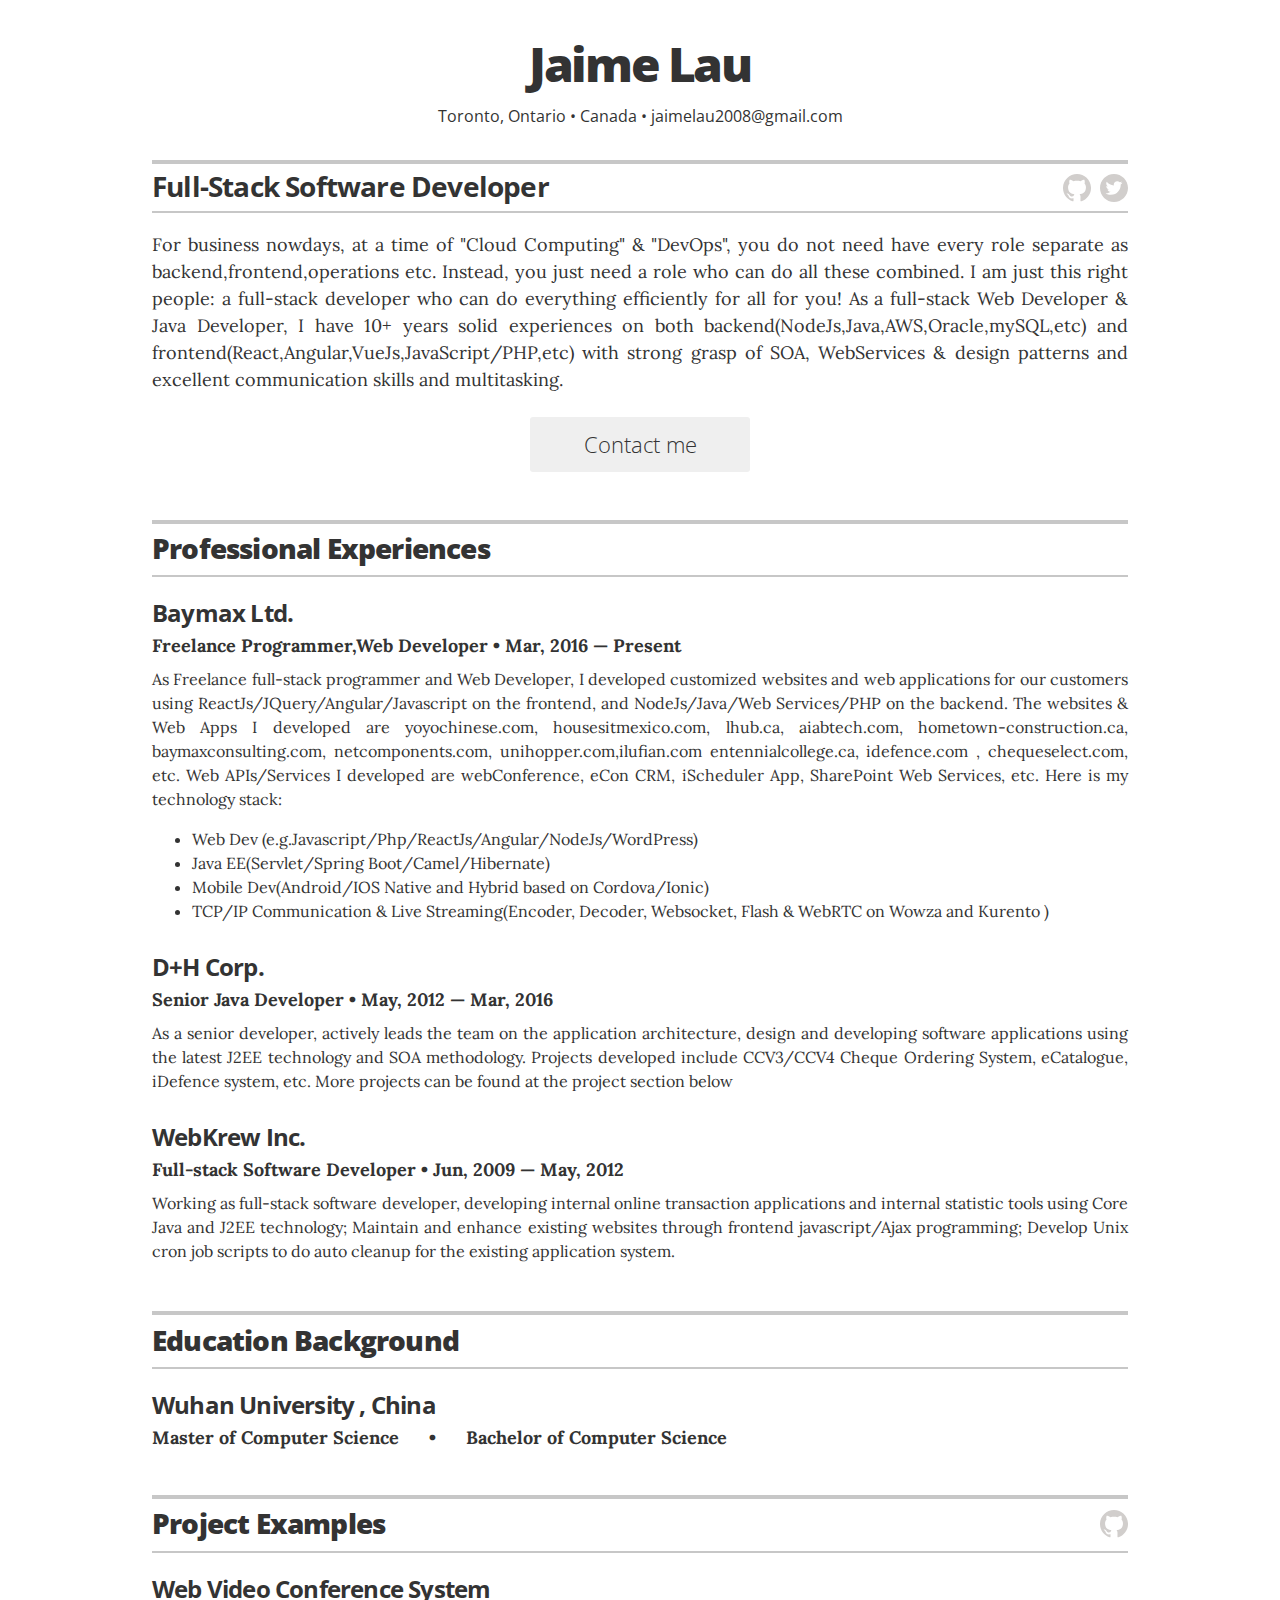
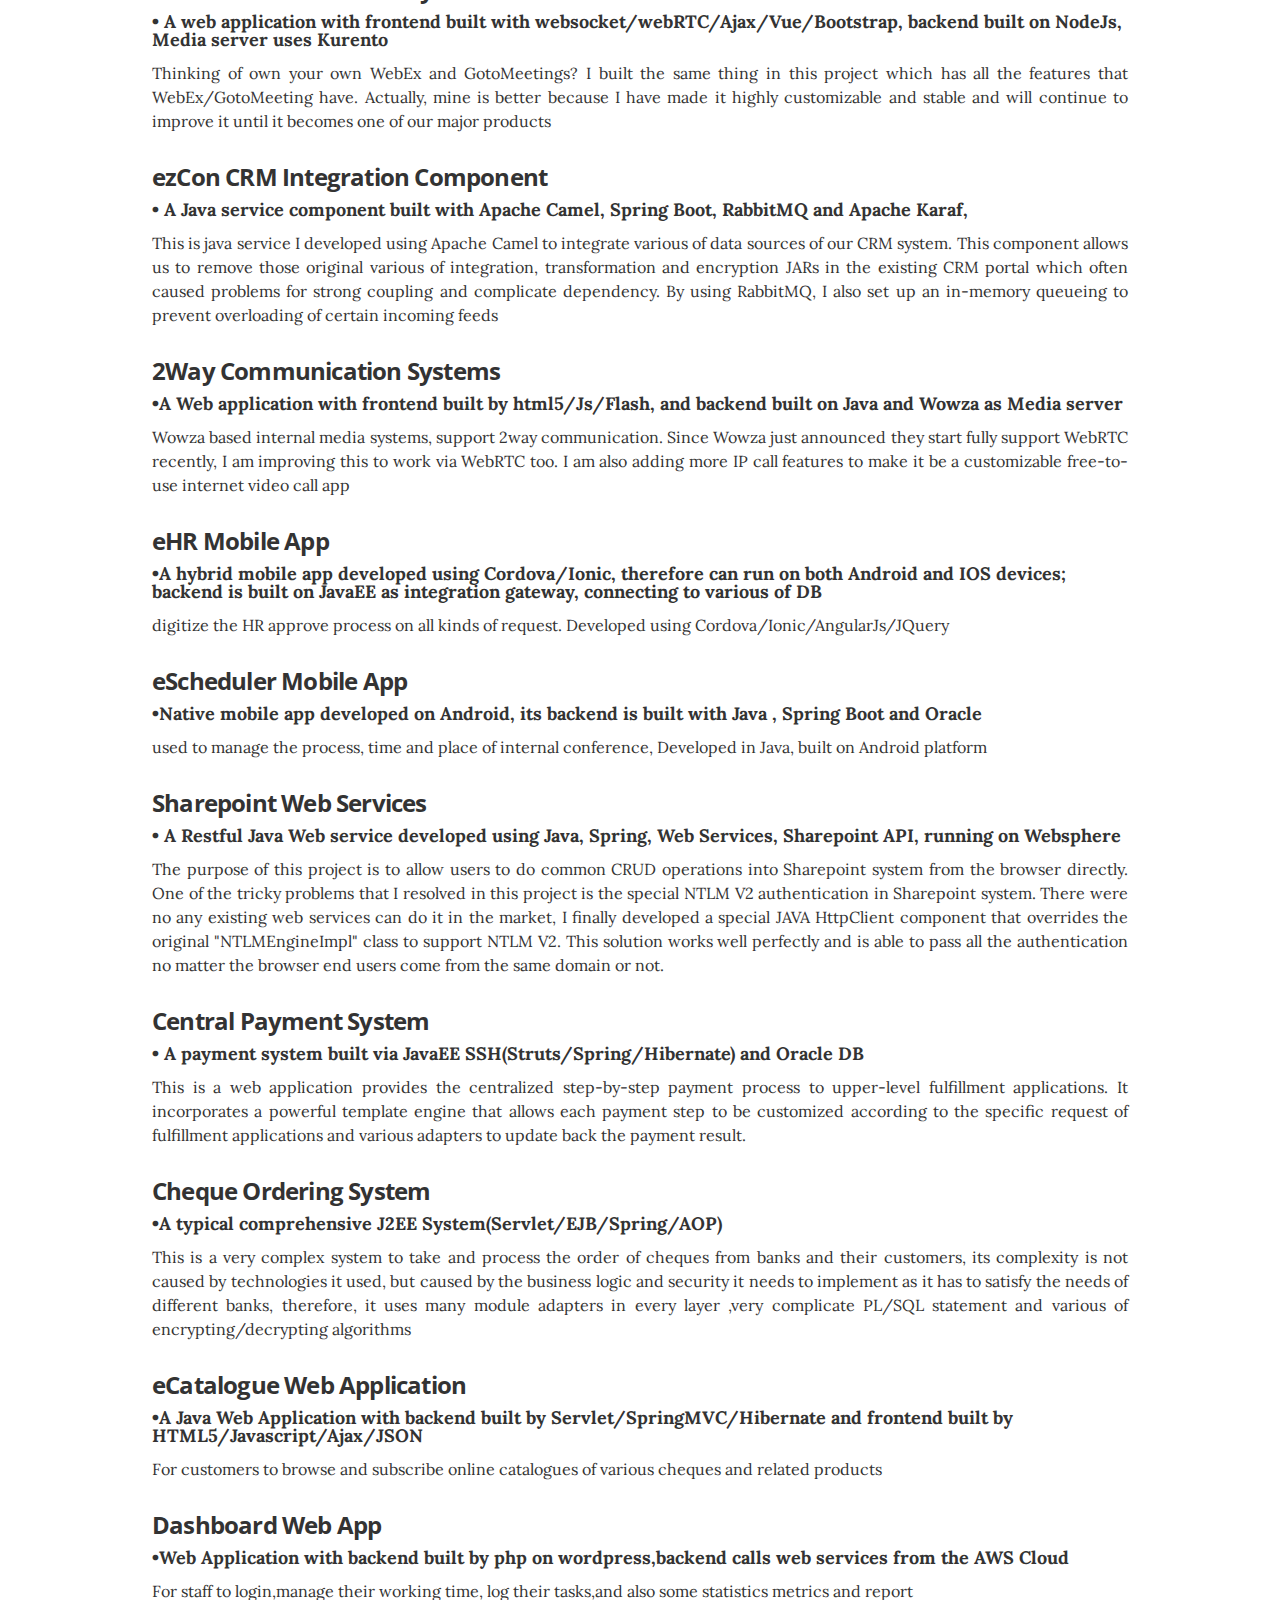
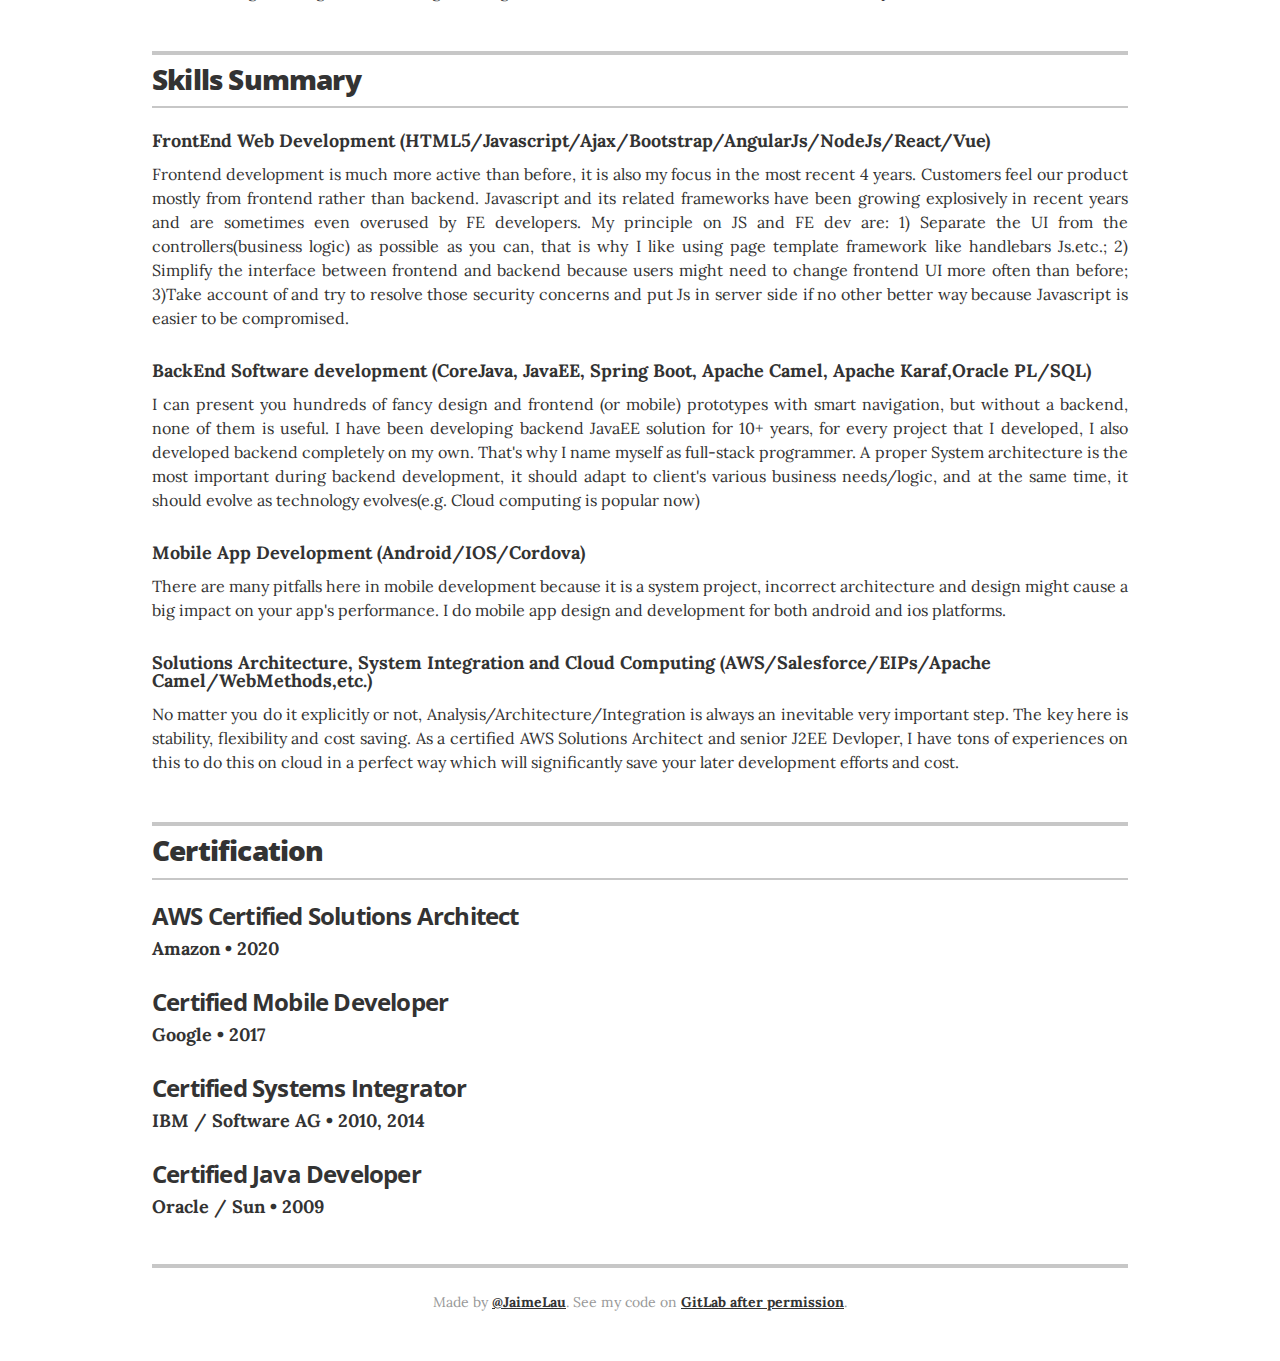
<file: index.html>
<!DOCTYPE html>
<html>

  <head>
  <meta charset="utf-8">
  <meta http-equiv="X-UA-Compatible" content="IE=edge">
  <meta name="viewport" content="width=device-width, initial-scale=1">

  <title>Jaime Lau  Resume</title>

  <!-- Google font typography settings - defined in _config.yml -->
  
  <link href='https://fonts.googleapis.com/css?family=Lora:400,700|Open+Sans:400,300,800,700' rel='stylesheet' type='text/css'>
  

  <meta name="description" content="Resume  for  Jaime Lau  and GitHub Pages sites.">

  <link rel="stylesheet" href="/css/main.css">
  <link rel="canonical" href="/">
  <link rel="icon" type="image/x-icon" href="/favicon.png" />
</head>


  <body class="theme-default">

    <div class="wrapper" itemscope itemtype="http://schema.org/Person">
      <meta itemprop="telephone" content="647-879-8968"/>
      <meta itemprop="address" content="Toronto, Ontario"/>

      <header class="page-header">

        <!-- You can turn off the avatar in _config.yml by setting to false -->
        

        <!-- Your name is defined in the _config.yml file -->
        <h1 class="header-name" itemprop="name">Jaime Lau</h1>

        <!-- To display contact info here, change `display_header_contact_info` value in _config.yml to true -->
        
        <div class="header-contact-info">
          <p>Toronto, Ontario • Canada • jaimelau2008@gmail.com</p>
        </div>
        

        <div class="title-bar no-print">

          <!-- Your title is also defined in the _config.yml file -->
          <h2 class="header-title" itemprop="jobTitle">Full-Stack Software Developer</h2>

          <!-- This is the markup for the icon links; moved out to an include because it's very verbose, and you shouldn't ever need to edit the markup (unless you want to re-order the icons); if you want to customize which links appear, define them in the _config.yml file -->
          <!-- and guess where these are defined? Yup, you guessed it: the _config.yml file -->

<ul class="icon-links">

  <!-- GitHub link -->
  
  <li class="icon-link-item"><a href="https://gitlab.com/jaimecode" class="icon-link" itemprop="sameAs"><svg class="icon" xmlns="http://www.w3.org/2000/svg" xmlns:xlink="http://www.w3.org/1999/xlink" x="0px" y="0px"
   viewBox="0 0 28 28" enable-background="new 0 0 28 28" xml:space="preserve" width="28">
<path id="GitHub" fill-rule="evenodd" clip-rule="evenodd" fill="#D1CECC" d="M14.01,0C6.27,0-0.01,6.28-0.01,14.02
  c0,6.19,4.02,11.45,9.59,13.3c0.7,0.13,0.96-0.3,0.96-0.68c0-0.33-0.01-1.21-0.02-2.38c-3.9,0.85-4.72-1.88-4.72-1.88
  c-0.64-1.62-1.56-2.05-1.56-2.05c-1.27-0.87,0.1-0.85,0.1-0.85c1.41,0.1,2.15,1.44,2.15,1.44c1.25,2.14,3.28,1.52,4.08,1.16
  c0.13-0.91,0.49-1.52,0.89-1.87c-3.11-0.35-6.38-1.56-6.38-6.93c0-1.53,0.55-2.78,1.44-3.76C6.37,9.17,5.89,7.74,6.65,5.81
  c0,0,1.18-0.38,3.85,1.44c1.12-0.31,2.32-0.47,3.51-0.47c1.19,0.01,2.39,0.16,3.51,0.47c2.68-1.81,3.85-1.44,3.85-1.44
  c0.76,1.93,0.28,3.35,0.14,3.71c0.9,0.98,1.44,2.23,1.44,3.76c0,5.38-3.28,6.57-6.4,6.92c0.5,0.43,0.95,1.29,0.95,2.6
  c0,1.87-0.02,3.39-0.02,3.84c0,0.37,0.25,0.81,0.96,0.67c5.56-1.86,9.58-7.11,9.58-13.3C28.03,6.28,21.75,0,14.01,0z"/>
</svg>
</a></li>
  

  <!-- Twitter link -->
  
  <li class="icon-link-item"><a href="http://twitter.com/jaimelau" class="icon-link" itemprop="sameAs"><svg class="icon" xmlns="http://www.w3.org/2000/svg" xmlns:xlink="http://www.w3.org/1999/xlink" x="0px" y="0px"
   viewBox="0 0 28 28" enable-background="new 0 0 28 28" xml:space="preserve" width="28">
<path id="Twitter" fill="#D1CECC" d="M14,0C6.27,0,0,6.27,0,14s6.27,14,14,14s14-6.27,14-14S21.73,0,14,0z M20.69,10.57
  c0.01,0.15,0.01,0.3,0.01,0.45c0,4.56-3.47,9.82-9.82,9.82c-1.95,0-3.76-0.57-5.29-1.55c0.27,0.03,0.54,0.05,0.82,0.05
  c1.62,0,3.11-0.55,4.29-1.48c-1.51-0.03-2.79-1.03-3.23-2.4c0.21,0.04,0.43,0.06,0.65,0.06c0.31,0,0.62-0.04,0.91-0.12
  c-1.58-0.32-2.77-1.71-2.77-3.39c0-0.01,0-0.03,0-0.04c0.47,0.26,1,0.41,1.56,0.43c-0.93-0.62-1.54-1.68-1.54-2.87
  c0-0.63,0.17-1.23,0.47-1.74c1.7,2.09,4.25,3.46,7.12,3.61c-0.06-0.25-0.09-0.52-0.09-0.79c0-1.91,1.55-3.45,3.45-3.45
  c0.99,0,1.89,0.42,2.52,1.09c0.79-0.15,1.53-0.44,2.19-0.84c-0.26,0.81-0.81,1.48-1.52,1.91c0.7-0.08,1.36-0.27,1.98-0.54
  C21.95,9.47,21.37,10.08,20.69,10.57z"/>
</svg>
</a></li>
  



</ul>


        </div>

        <div class="executive-summary" itemprop="description">
          <p>For business nowdays, at a time of "Cloud Computing" & "DevOps", you do not need have every role separate as backend,frontend,operations etc. Instead, you just need a role who can do all these combined. I am just this right people: a full-stack developer who can do everything efficiently for all for you! As a full-stack Web Developer & Java Developer, I have 10+ years solid experiences on both backend(NodeJs,Java,AWS,Oracle,mySQL,etc)  and frontend(React,Angular,VueJs,JavaScript/PHP,etc) with strong grasp of SOA, WebServices & design patterns and excellent communication skills and multitasking.</p>
        </div>

        
        <a href="mailto:jaimelau2008@gmail.com" class="contact-button no-print" itemprop="email">Contact me</a>
        

      </header>

      
      <!-- begin Experience -->
      <section class="content-section">

        <header class="section-header">
          <h2>Professional Experiences</h2>
        </header>

        
        <div class="resume-item" itemscope itemprop="worksFor" itemtype="http://schema.org/Organization">
          <h3 class="resume-item-title" itemprop="name">Baymax Ltd.</h3>
          <h4 class="resume-item-details" itemprop="description">Freelance Programmer,Web Developer &bull; Mar, 2016 &mdash; Present</h4>
          <p class="resume-item-copy">As Freelance full-stack programmer and Web Developer, I developed customized websites and web applications for our customers using ReactJs/JQuery/Angular/Javascript on the frontend, and NodeJs/Java/Web Services/PHP on the backend.  The websites & Web Apps I developed are yoyochinese.com, housesitmexico.com, lhub.ca, aiabtech.com, hometown-construction.ca, baymaxconsulting.com, netcomponents.com, unihopper.com,ilufian.com  entennialcollege.ca, idefence.com , chequeselect.com, etc. Web APIs/Services I developed are webConference, eCon CRM, iScheduler App, SharePoint Web Services, etc.  Here is my technology stack: <ul class="resume-item-list"><li>Web Dev (e.g.Javascript/Php/ReactJs/Angular/NodeJs/WordPress)</li><li>Java EE(Servlet/Spring Boot/Camel/Hibernate)</li><li>Mobile Dev(Android/IOS Native and Hybrid based on Cordova/Ionic)</li><li>TCP/IP Communication & Live Streaming(Encoder, Decoder, Websocket, Flash & WebRTC on Wowza and Kurento  )</li></ul></p>
        </div><!-- end of resume-item -->
        
        <div class="resume-item" itemscope itemprop="worksFor" itemtype="http://schema.org/Organization">
          <h3 class="resume-item-title" itemprop="name">D+H Corp.</h3>
          <h4 class="resume-item-details" itemprop="description">Senior Java Developer &bull; May, 2012 &mdash; Mar, 2016</h4>
          <p class="resume-item-copy">As a senior developer, actively leads the team on the application architecture, design and developing software applications using the latest J2EE technology and SOA methodology. Projects developed include CCV3/CCV4 Cheque Ordering System, eCatalogue, iDefence system, etc. More projects can be found at the project section below</p>
        </div><!-- end of resume-item -->
        
        <div class="resume-item" itemscope itemprop="worksFor" itemtype="http://schema.org/Organization">
          <h3 class="resume-item-title" itemprop="name">WebKrew Inc.</h3>
          <h4 class="resume-item-details" itemprop="description">Full-stack Software Developer &bull; Jun, 2009 &mdash; May, 2012</h4>
          <p class="resume-item-copy">Working as full-stack software developer, developing internal online transaction applications and internal statistic tools using Core Java and J2EE technology; Maintain and enhance existing websites through frontend javascript/Ajax programming; Develop Unix cron job scripts to do auto cleanup for the existing application system.</p>
        </div><!-- end of resume-item --> 

      </section>
      <!-- end Experience -->
      


      
      <!-- begin Education -->
      <section class="content-section">
        <header class="section-header">
          <h2>Education Background</h2>
        </header>

        
        <div class="resume-item" itemscope itemprop="alumniOf" itemtype="http://schema.org/CollegeOrUniversity">
          <h3 class="resume-item-title" itemprop="name">Wuhan University , China</h3>
          <h4 class="resume-item-details group" itemprop="description">Master of Computer Science &nbsp;&nbsp;&nbsp;&nbsp; &bull;  &nbsp;&nbsp;&nbsp;&nbsp; Bachelor of Computer Science</h4>
          <h5 class="resume-item-details award-title" itemprop="description"></h5>
          <p class="resume-item-copy" itemprop="description">
            <ul class="resume-item-list">           
            </ul></h5>
          <p class="resume-item-copy"></p>
        </div>
        
      </section>
      <!-- end Education -->
      
      
      <!-- begin Projects -->
      <section class="content-section">
        <header class="section-header">
          <h2>Project Examples
          <ul class="icon-links"> 
  <li class="icon-link-item"><a href="https://gitlab.com/jaimecode" class="icon-link" itemprop="sameAs">
    <svg class="icon" xmlns="http://www.w3.org/2000/svg" xmlns:xlink="http://www.w3.org/1999/xlink" x="0px" y="0px"
   viewBox="0 0 28 28" enable-background="new 0 0 28 28" xml:space="preserve" width="28">
<path id="GitHub" fill-rule="evenodd" clip-rule="evenodd" fill="#D1CECC" d="M14.01,0C6.27,0-0.01,6.28-0.01,14.02
  c0,6.19,4.02,11.45,9.59,13.3c0.7,0.13,0.96-0.3,0.96-0.68c0-0.33-0.01-1.21-0.02-2.38c-3.9,0.85-4.72-1.88-4.72-1.88
  c-0.64-1.62-1.56-2.05-1.56-2.05c-1.27-0.87,0.1-0.85,0.1-0.85c1.41,0.1,2.15,1.44,2.15,1.44c1.25,2.14,3.28,1.52,4.08,1.16
  c0.13-0.91,0.49-1.52,0.89-1.87c-3.11-0.35-6.38-1.56-6.38-6.93c0-1.53,0.55-2.78,1.44-3.76C6.37,9.17,5.89,7.74,6.65,5.81
  c0,0,1.18-0.38,3.85,1.44c1.12-0.31,2.32-0.47,3.51-0.47c1.19,0.01,2.39,0.16,3.51,0.47c2.68-1.81,3.85-1.44,3.85-1.44
  c0.76,1.93,0.28,3.35,0.14,3.71c0.9,0.98,1.44,2.23,1.44,3.76c0,5.38-3.28,6.57-6.4,6.92c0.5,0.43,0.95,1.29,0.95,2.6
  c0,1.87-0.02,3.39-0.02,3.84c0,0.37,0.25,0.81,0.96,0.67c5.56-1.86,9.58-7.11,9.58-13.3C28.03,6.28,21.75,0,14.01,0z"/>
</svg>
</a></li>
</ul>
            </h2>
        </header>

        
        <div class="resume-item" itemscope itemtype="http://schema.org/CreativeWork">
          <meta itemprop="creator" content="Jaime Lau" itemtype="http://schema.org/Person" />
          <h3 class="resume-item-title" itemprop="name">Web Video Conference System</h3>
          <h4 class="resume-item-details" itemprop="description">  &bull; A web application with frontend built with websocket/webRTC/Ajax/Vue/Bootstrap, backend built on NodeJs, Media server uses Kurento</h4>
          <p class="resume-item-copy">Thinking of own your own WebEx and GotoMeetings? I built the same thing in this project which has all the features that WebEx/GotoMeeting have. Actually, mine is better  because I have made it highly customizable and stable and will continue to improve it until it becomes one of our major products </p>
        </div>
        
        <div class="resume-item" itemscope itemtype="http://schema.org/CreativeWork">
          <meta itemprop="creator" content="Jaime Lau" itemtype="http://schema.org/Person" />
          <h3 class="resume-item-title" itemprop="name">ezCon CRM Integration Component</h3>
          <h4 class="resume-item-details" itemprop="description">  &bull; A Java service component built with Apache Camel, Spring Boot, RabbitMQ and Apache Karaf,</h4>
          <p class="resume-item-copy">This is java service I developed using Apache Camel  to integrate various of data sources of our CRM system.
This component allows us to remove those original various of integration, transformation and encryption JARs in the existing CRM portal which often caused problems for strong coupling and complicate dependency. By using RabbitMQ, I also set up an in-memory queueing to prevent overloading of certain incoming feeds</p>
        </div>
        <div class="resume-item" itemscope itemtype="http://schema.org/CreativeWork">
          <meta itemprop="creator" content="Jaime Lau" itemtype="http://schema.org/Person" />
          <h3 class="resume-item-title" itemprop="name">2Way Communication Systems</h3>
          <h4 class="resume-item-details" itemprop="description">  &bull;A Web application with frontend built by html5/Js/Flash, and backend built on Java  and Wowza as Media server</h4>
          <p class="resume-item-copy">Wowza based internal media systems, support 2way communication. Since Wowza just announced they start fully support WebRTC recently, I am improving this to work via WebRTC too. I am also adding more IP call features to make it be a customizable free-to-use internet video call app </p>
        </div>
        
        <div class="resume-item" itemscope itemtype="http://schema.org/CreativeWork">
          <meta itemprop="creator" content="Jaime Lau" itemtype="http://schema.org/Person" />
          <h3 class="resume-item-title" itemprop="name">eHR Mobile App</h3>
          <h4 class="resume-item-details" itemprop="description">  &bull;A hybrid mobile app developed using Cordova/Ionic, therefore can run on both Android and IOS devices; backend is built on JavaEE as integration gateway, connecting to various of DB</h4>
          <p class="resume-item-copy">digitize the HR approve process on all kinds of request. Developed using Cordova/Ionic/AngularJs/JQuery</p>
        </div>
        
        <div class="resume-item" itemscope itemtype="http://schema.org/CreativeWork">
          <meta itemprop="creator" content="Jaime Lau" itemtype="http://schema.org/Person" />
          <h3 class="resume-item-title" itemprop="name">eScheduler Mobile App</h3>
          <h4 class="resume-item-details" itemprop="description">  &bull;Native mobile app developed on Android, its backend is built with Java , Spring Boot and Oracle</h4>
          <p class="resume-item-copy">used to manage the process, time and place of internal conference, Developed in Java, built on Android platform</p>
        </div>
        
        <div class="resume-item" itemscope itemtype="http://schema.org/CreativeWork">
          <meta itemprop="creator" content="Jaime Lau" itemtype="http://schema.org/Person" />
          <h3 class="resume-item-title" itemprop="name">Sharepoint Web Services</h3>
          <h4 class="resume-item-details" itemprop="description">  &bull; A Restful Java Web service developed using Java, Spring, Web Services, Sharepoint API, running on Websphere</h4>
          <p class="resume-item-copy">The purpose of this project is to allow users to do common CRUD operations into Sharepoint system from the browser directly.
One of the  tricky problems that I resolved in this project is  the special  NTLM V2 authentication in Sharepoint system. 
There were no any existing web services can do it in the market, I  finally developed a  special JAVA HttpClient component that overrides 
the original "NTLMEngineImpl" class to support NTLM V2. This solution works well perfectly and is able to pass all the authentication
 no matter the browser end users come from the same domain or not.</p>
        </div>
        
         <div class="resume-item" itemscope itemtype="http://schema.org/CreativeWork">
          <meta itemprop="creator" content="Jaime Lau" itemtype="http://schema.org/Person" />
          <h3 class="resume-item-title" itemprop="name">Central Payment System</h3>
          <h4 class="resume-item-details" itemprop="description">  &bull; A payment system built via JavaEE SSH(Struts/Spring/Hibernate) and Oracle DB </h4>
          <p class="resume-item-copy">
            This is a web application provides the centralized step-by-step payment process to upper-level fulfillment applications. It incorporates a powerful template engine that allows each payment step to be customized according to the specific request of fulfillment applications and various adapters to update back the payment result.</p>
        </div>
        
        <div class="resume-item" itemscope itemtype="http://schema.org/CreativeWork">
          <meta itemprop="creator" content="Jaime Lau" itemtype="http://schema.org/Person" />
          <h3 class="resume-item-title" itemprop="name">Cheque Ordering System</h3>
          <h4 class="resume-item-details" itemprop="description">  &bull;A typical comprehensive J2EE System(Servlet/EJB/Spring/AOP) </h4>
          <p class="resume-item-copy">This is a very complex system to take and process the order of cheques from banks and their customers, its complexity is not caused by technologies it used, but caused by the business logic and security  it needs to implement as it has to satisfy the needs of different banks, therefore, it uses many module adapters in every layer ,very complicate PL/SQL statement and various of encrypting/decrypting algorithms</p>
        </div>
        
        <div class="resume-item" itemscope itemtype="http://schema.org/CreativeWork">
          <meta itemprop="creator" content="Jaime Lau" itemtype="http://schema.org/Person" />
          <h3 class="resume-item-title" itemprop="name">eCatalogue Web Application</h3>
          <h4 class="resume-item-details" itemprop="description">  &bull;A Java Web Application with backend built by Servlet/SpringMVC/Hibernate and frontend built by HTML5/Javascript/Ajax/JSON </h4>
          <p class="resume-item-copy">For customers  to browse and subscribe online catalogues of various cheques and related products</p>
        </div>
        
         <div class="resume-item" itemscope itemtype="http://schema.org/CreativeWork">
          <meta itemprop="creator" content="Jaime Lau" itemtype="http://schema.org/Person" />
          <h3 class="resume-item-title" itemprop="name">Dashboard Web App</h3>
          <h4 class="resume-item-details" itemprop="description">  &bull;Web Application with backend built by php on wordpress,backend calls web services from the AWS Cloud </h4>
          <p class="resume-item-copy">For staff to login,manage their working time, log their tasks,and also some statistics metrics and report </p>
        </div>
      </section>
      <!-- end Projects -->
      
      
      <!-- begin Skills -->
      <section class="content-section">

        <header class="section-header">
          <h2>Skills Summary</h2>
        </header>
        
        <div class="resume-item">
          <h4 class="resume-item-details">FrontEnd Web Development (HTML5/Javascript/Ajax/Bootstrap/AngularJs/NodeJs/React/Vue)</h4>
          <p class="resume-item-copy">Frontend development is much more active than before, it is also my focus in the most recent 4 years. Customers feel our product mostly from frontend rather than backend. Javascript and its related frameworks have been growing explosively in recent years and are sometimes even overused by FE developers. My principle on JS and FE dev are: 1) Separate the UI from the controllers(business logic) as possible as you can, that is why I like using page template framework like handlebars Js.etc.;  2) Simplify the interface between frontend and backend because users might need to change frontend UI more often than before;  3)Take account of and try to resolve  those security concerns and put Js in server side if no other better way because Javascript is easier to be compromised.</p>
        </div>
        
        <div class="resume-item">
          <h4 class="resume-item-details">BackEnd Software development (CoreJava, JavaEE, Spring Boot, Apache Camel, Apache Karaf,Oracle PL/SQL)</h4>
          <p class="resume-item-copy">I can present you hundreds of fancy design and  frontend (or mobile) prototypes with smart navigation, but without a backend, none of them is useful. I have been developing backend JavaEE solution for 10+ years, for every project that I developed, I also developed backend completely on my own. That's why I name myself as full-stack  programmer. A proper System architecture is the most important during backend development, it should adapt to client's various business needs/logic, and at the same time, it should evolve as technology evolves(e.g. Cloud computing is popular now)</p>
        </div>
        
        <div class="resume-item">
          <h4 class="resume-item-details">Mobile App Development (Android/IOS/Cordova)</h4>
          <p class="resume-item-copy">There are many pitfalls here in mobile development because it is a system project, incorrect architecture and design might cause a big impact on your app's performance. I do mobile app design and development for both android and ios platforms.</p>
        </div>
        
        <div class="resume-item">
          <h4 class="resume-item-details">Solutions Architecture, System Integration and Cloud Computing (AWS/Salesforce/EIPs/Apache Camel/WebMethods,etc.)</h4>
          <p class="resume-item-copy">No matter you do it explicitly or not, Analysis/Architecture/Integration is always an inevitable very important step. The key here is stability, flexibility and cost saving. As a certified AWS Solutions Architect and senior J2EE Devloper, I have tons of experiences on this to do this on cloud in a perfect way which will significantly save your later development efforts and cost.</p>
        </div>    

      </section>
      <!-- end Skills -->
      

      
      <!-- begin Recognition -->
      <section class="content-section">

        <header class="section-header">
          <h2>Certification</h2>
        </header>

         <div class="resume-item">
          <h3 class="resume-item-title" itemprop="award">AWS Certified Solutions Architect</h3>
          <h4 class="resume-item-details">Amazon &bull; 2020</h4>
        </div>
        
        <div class="resume-item">
          <h3 class="resume-item-title" itemprop="award">Certified Mobile Developer</h3>
          <h4 class="resume-item-details">Google &bull; 2017</h4>
        </div>
        
        <div class="resume-item">
          <h3 class="resume-item-title" itemprop="award">Certified Systems Integrator</h3>
          <h4 class="resume-item-details">IBM / Software AG &bull; 2010, 2014</h4>
        </div>
        
        <div class="resume-item">
          <h3 class="resume-item-title" itemprop="award">Certified Java Developer</h3>
          <h4 class="resume-item-details">Oracle / Sun &bull; 2009</h4>
        </div>
        

      </section>
      <!-- end Recognition -->
      <footer class="page-footer">
        <p class="footer-line">Made by <a href="https://jaimelau.github.io/">@JaimeLau</a>. See my code on <a href="https://gitlab.com/jaimecode">GitLab after permission</a>.</p>
      </footer>

    </div>

  </body>

</html>
</file>
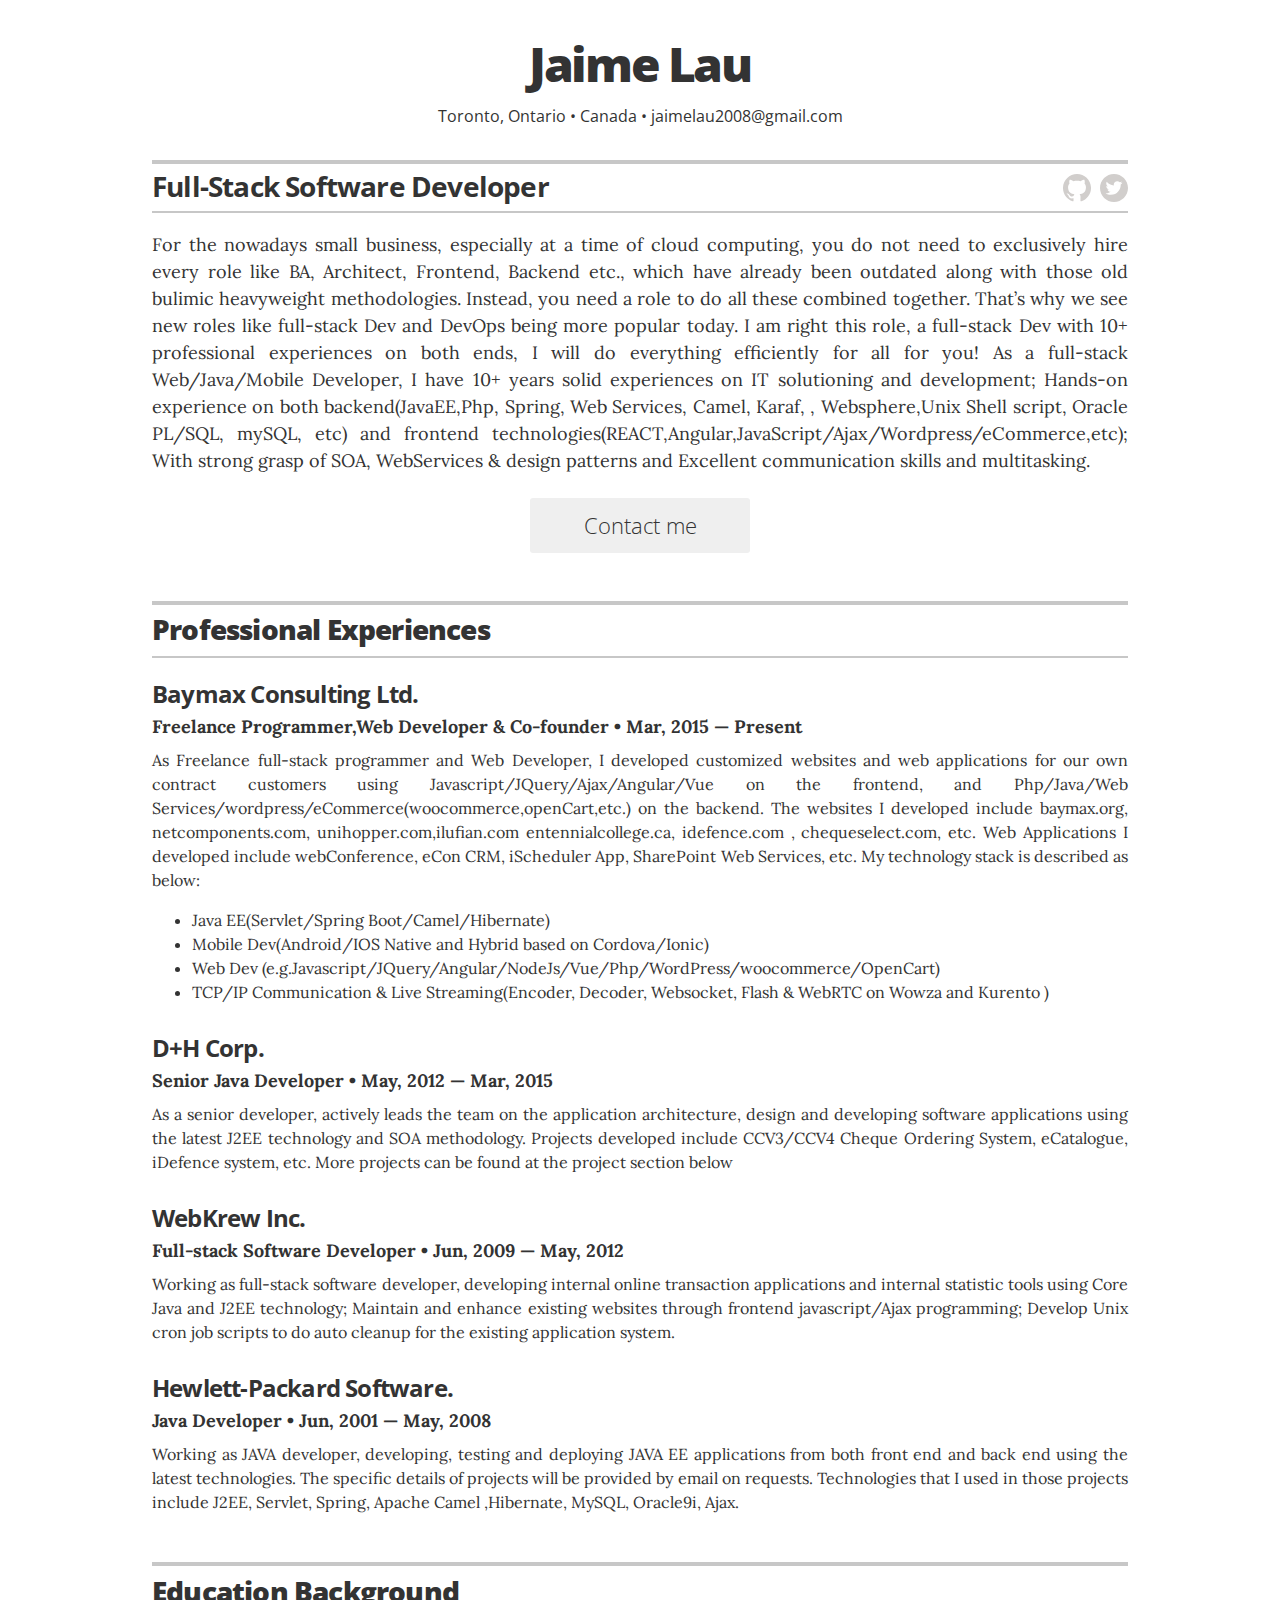
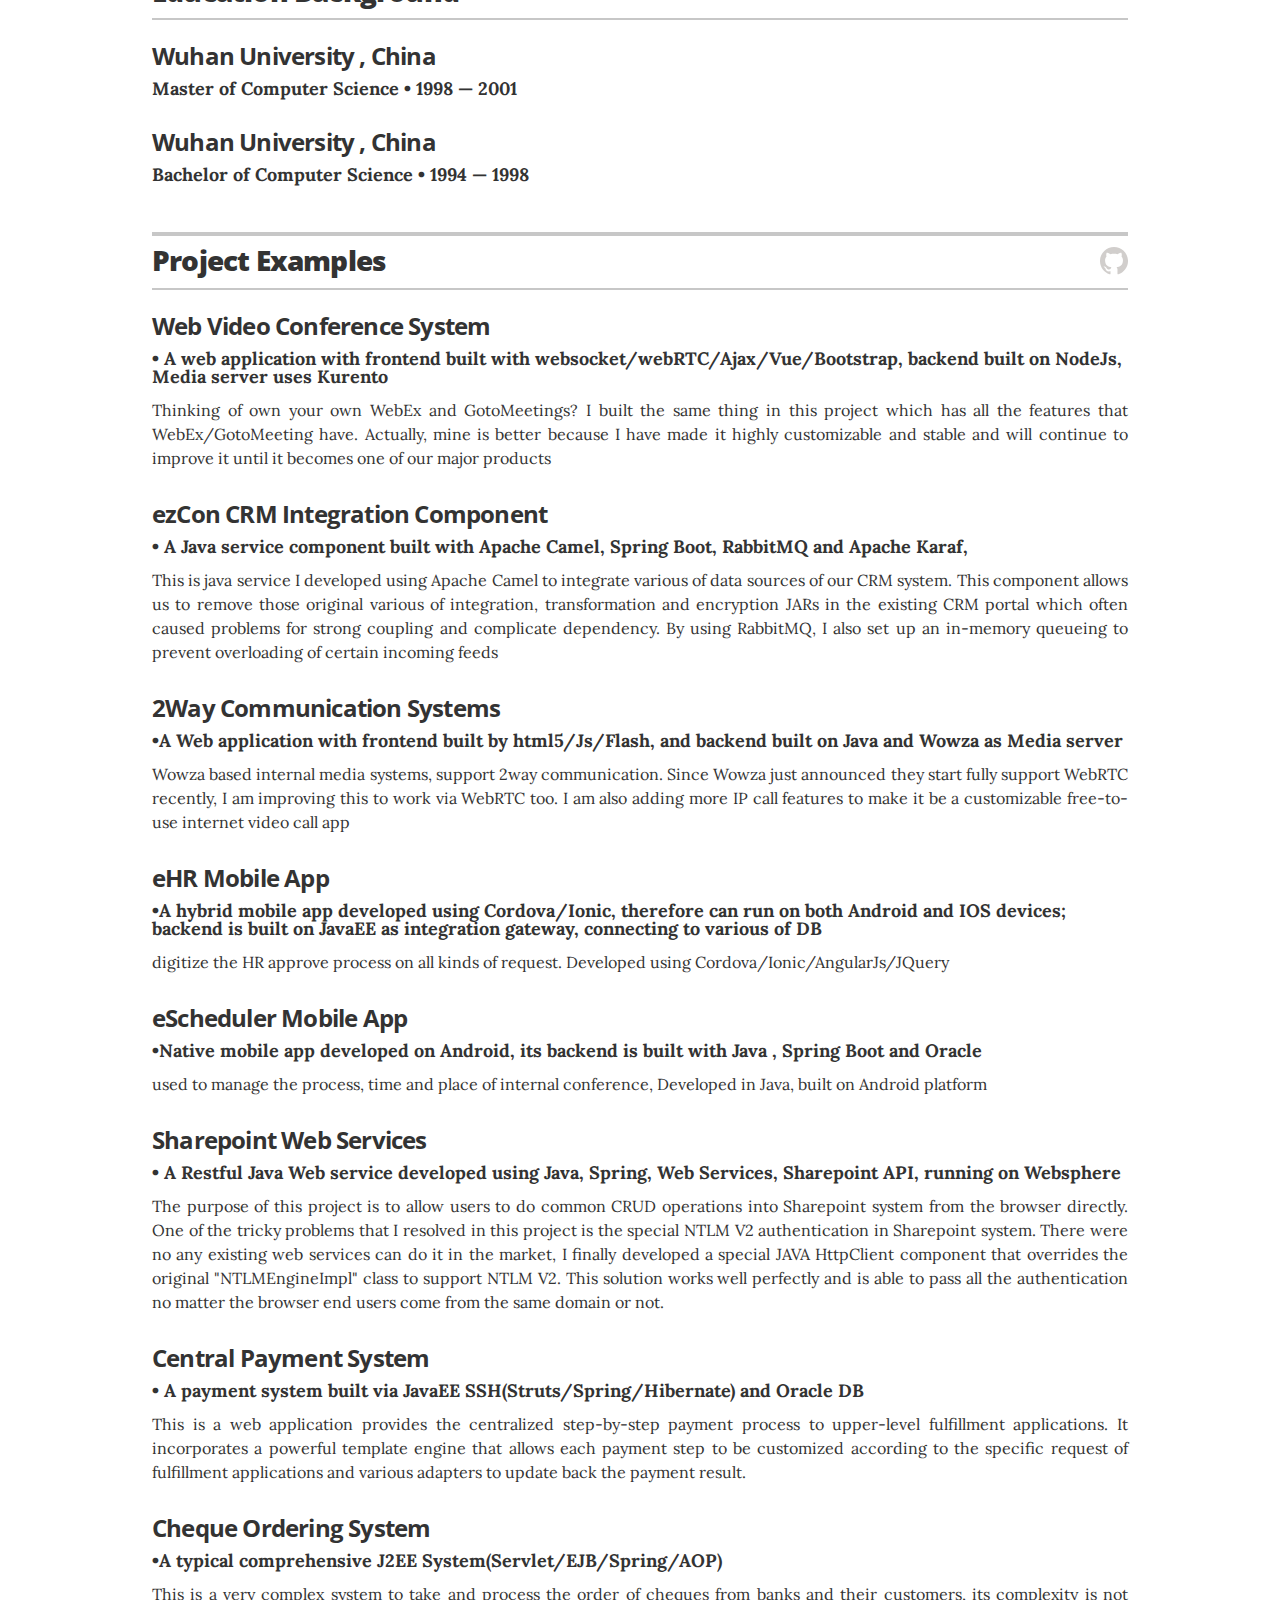
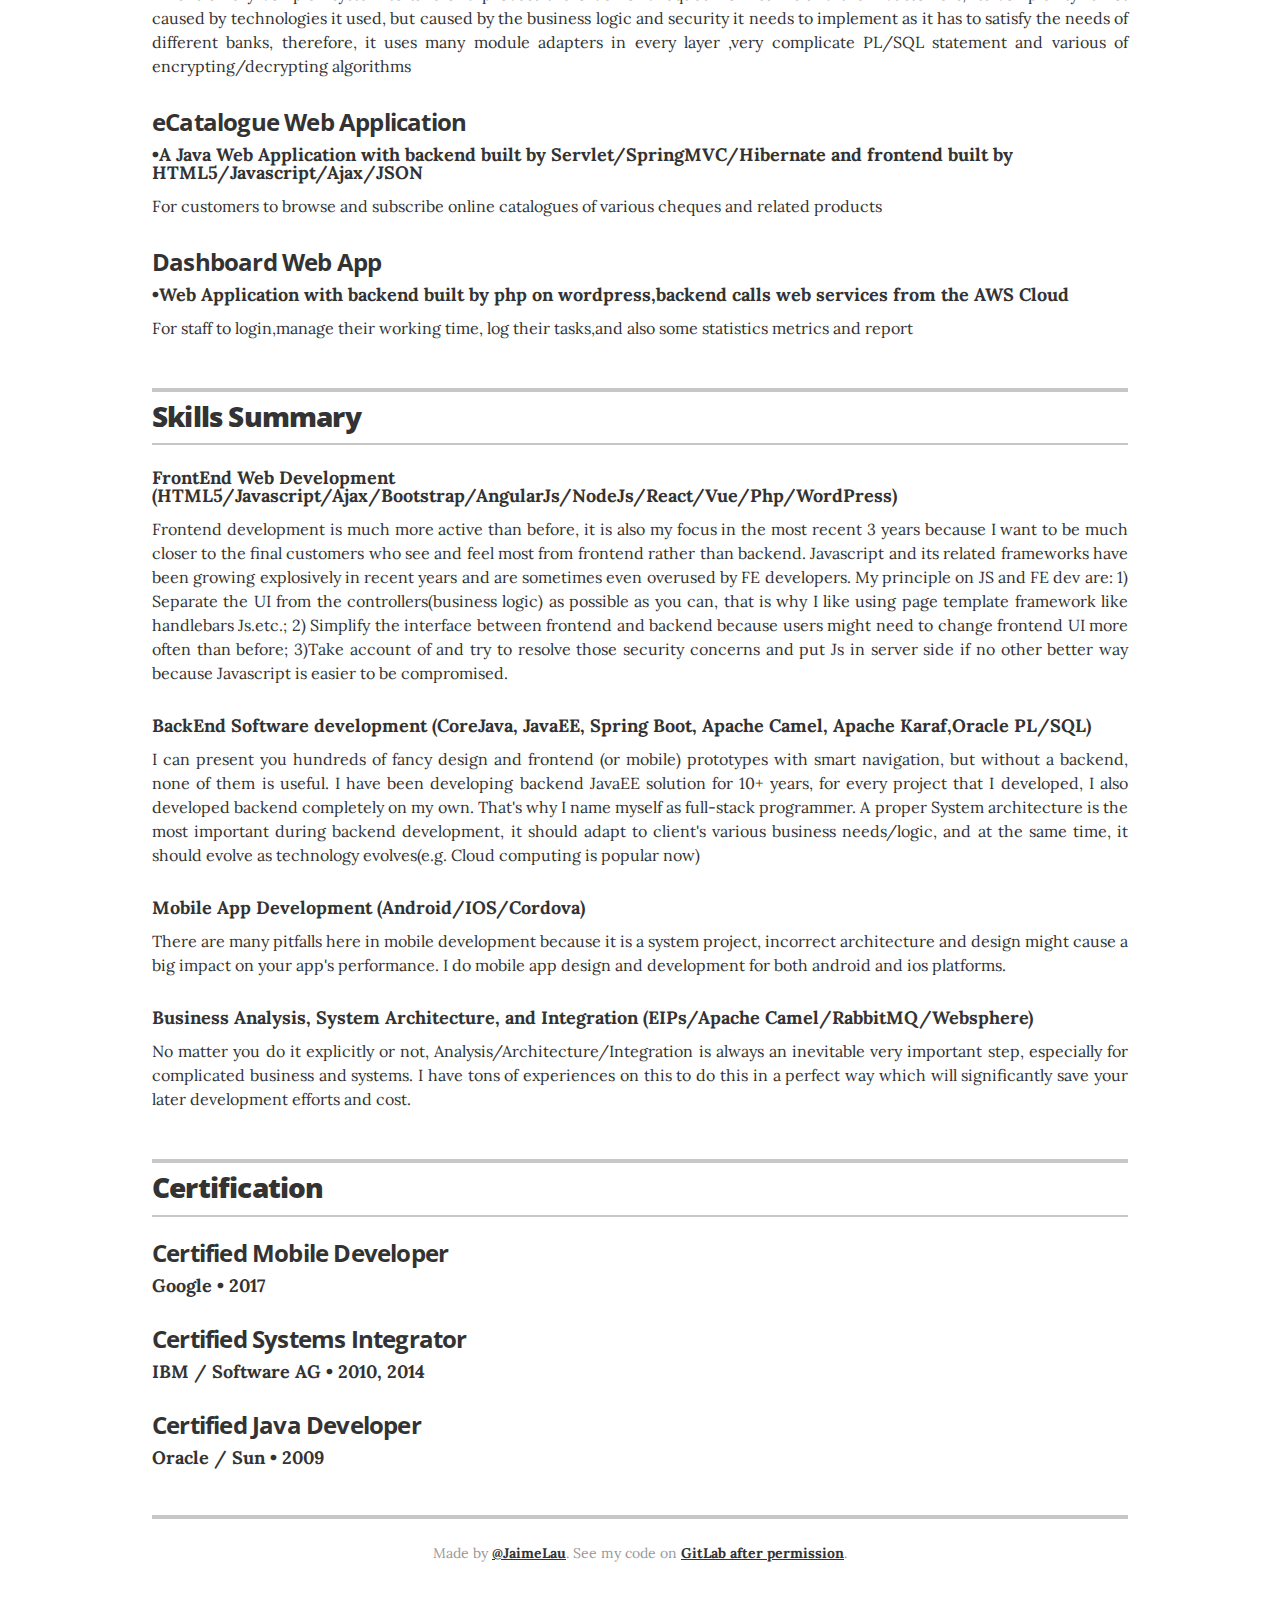
<file: NotInUseindex.html>
<!DOCTYPE html>
<html>

  <head>
  <meta charset="utf-8">
  <meta http-equiv="X-UA-Compatible" content="IE=edge">
  <meta name="viewport" content="width=device-width, initial-scale=1">

  <title>Jaime Lau  Resume</title>

  <!-- Google font typography settings - defined in _config.yml -->
  
  <link href='https://fonts.googleapis.com/css?family=Lora:400,700|Open+Sans:400,300,800,700' rel='stylesheet' type='text/css'>
  

  <meta name="description" content="Resume  for  Jaime Lau  and GitHub Pages sites.">

  <link rel="stylesheet" href="/css/main.css">
  <link rel="canonical" href="/">
  <link rel="icon" type="image/x-icon" href="/favicon.png" />
</head>


  <body class="theme-default">

    <div class="wrapper" itemscope itemtype="http://schema.org/Person">
      <meta itemprop="telephone" content="647-879-8968"/>
      <meta itemprop="address" content="Toronto, Ontario"/>

      <header class="page-header">

        <!-- You can turn off the avatar in _config.yml by setting to false -->
        

        <!-- Your name is defined in the _config.yml file -->
        <h1 class="header-name" itemprop="name">Jaime Lau</h1>

        <!-- To display contact info here, change `display_header_contact_info` value in _config.yml to true -->
        
        <div class="header-contact-info">
          <p>Toronto, Ontario • Canada • jaimelau2008@gmail.com</p>
        </div>
        

        <div class="title-bar no-print">

          <!-- Your title is also defined in the _config.yml file -->
          <h2 class="header-title" itemprop="jobTitle">Full-Stack Software Developer</h2>

          <!-- This is the markup for the icon links; moved out to an include because it's very verbose, and you shouldn't ever need to edit the markup (unless you want to re-order the icons); if you want to customize which links appear, define them in the _config.yml file -->
          <!-- and guess where these are defined? Yup, you guessed it: the _config.yml file -->

<ul class="icon-links">

  <!-- GitHub link -->
  
  <li class="icon-link-item"><a href="https://gitlab.com/jaimecode" class="icon-link" itemprop="sameAs"><svg class="icon" xmlns="http://www.w3.org/2000/svg" xmlns:xlink="http://www.w3.org/1999/xlink" x="0px" y="0px"
   viewBox="0 0 28 28" enable-background="new 0 0 28 28" xml:space="preserve" width="28">
<path id="GitHub" fill-rule="evenodd" clip-rule="evenodd" fill="#D1CECC" d="M14.01,0C6.27,0-0.01,6.28-0.01,14.02
  c0,6.19,4.02,11.45,9.59,13.3c0.7,0.13,0.96-0.3,0.96-0.68c0-0.33-0.01-1.21-0.02-2.38c-3.9,0.85-4.72-1.88-4.72-1.88
  c-0.64-1.62-1.56-2.05-1.56-2.05c-1.27-0.87,0.1-0.85,0.1-0.85c1.41,0.1,2.15,1.44,2.15,1.44c1.25,2.14,3.28,1.52,4.08,1.16
  c0.13-0.91,0.49-1.52,0.89-1.87c-3.11-0.35-6.38-1.56-6.38-6.93c0-1.53,0.55-2.78,1.44-3.76C6.37,9.17,5.89,7.74,6.65,5.81
  c0,0,1.18-0.38,3.85,1.44c1.12-0.31,2.32-0.47,3.51-0.47c1.19,0.01,2.39,0.16,3.51,0.47c2.68-1.81,3.85-1.44,3.85-1.44
  c0.76,1.93,0.28,3.35,0.14,3.71c0.9,0.98,1.44,2.23,1.44,3.76c0,5.38-3.28,6.57-6.4,6.92c0.5,0.43,0.95,1.29,0.95,2.6
  c0,1.87-0.02,3.39-0.02,3.84c0,0.37,0.25,0.81,0.96,0.67c5.56-1.86,9.58-7.11,9.58-13.3C28.03,6.28,21.75,0,14.01,0z"/>
</svg>
</a></li>
  

  <!-- Twitter link -->
  
  <li class="icon-link-item"><a href="http://twitter.com/jaimelau" class="icon-link" itemprop="sameAs"><svg class="icon" xmlns="http://www.w3.org/2000/svg" xmlns:xlink="http://www.w3.org/1999/xlink" x="0px" y="0px"
   viewBox="0 0 28 28" enable-background="new 0 0 28 28" xml:space="preserve" width="28">
<path id="Twitter" fill="#D1CECC" d="M14,0C6.27,0,0,6.27,0,14s6.27,14,14,14s14-6.27,14-14S21.73,0,14,0z M20.69,10.57
  c0.01,0.15,0.01,0.3,0.01,0.45c0,4.56-3.47,9.82-9.82,9.82c-1.95,0-3.76-0.57-5.29-1.55c0.27,0.03,0.54,0.05,0.82,0.05
  c1.62,0,3.11-0.55,4.29-1.48c-1.51-0.03-2.79-1.03-3.23-2.4c0.21,0.04,0.43,0.06,0.65,0.06c0.31,0,0.62-0.04,0.91-0.12
  c-1.58-0.32-2.77-1.71-2.77-3.39c0-0.01,0-0.03,0-0.04c0.47,0.26,1,0.41,1.56,0.43c-0.93-0.62-1.54-1.68-1.54-2.87
  c0-0.63,0.17-1.23,0.47-1.74c1.7,2.09,4.25,3.46,7.12,3.61c-0.06-0.25-0.09-0.52-0.09-0.79c0-1.91,1.55-3.45,3.45-3.45
  c0.99,0,1.89,0.42,2.52,1.09c0.79-0.15,1.53-0.44,2.19-0.84c-0.26,0.81-0.81,1.48-1.52,1.91c0.7-0.08,1.36-0.27,1.98-0.54
  C21.95,9.47,21.37,10.08,20.69,10.57z"/>
</svg>
</a></li>
  



</ul>


        </div>

        <div class="executive-summary" itemprop="description">
          <p>For the nowadays  small  business, especially at a time of cloud computing, you do not need to exclusively hire every role like BA, Architect, Frontend, Backend etc., which have already been outdated along with those old bulimic heavyweight methodologies.  
Instead, you need  a role to do all these combined together. That’s why we see new roles like full-stack Dev and DevOps being more popular today. I am right this role,  a full-stack Dev with 10+ professional experiences on both ends, I will do everything efficiently for all for you! As a full-stack Web/Java/Mobile Developer, I have 10+ years solid experiences on IT solutioning and development; Hands-on experience on both backend(JavaEE,Php, Spring, Web Services, Camel, Karaf,
            , Websphere,Unix Shell script, Oracle PL/SQL, mySQL, etc)  and frontend technologies(REACT,Angular,JavaScript/Ajax/Wordpress/eCommerce,etc); With strong grasp of SOA, WebServices & design patterns and Excellent communication skills and multitasking.</p>
        </div>

        
        <a href="mailto:jaimelau2008@gmail.com" class="contact-button no-print" itemprop="email">Contact me</a>
        

      </header>

      
      <!-- begin Experience -->
      <section class="content-section">

        <header class="section-header">
          <h2>Professional Experiences</h2>
        </header>

        
        <div class="resume-item" itemscope itemprop="worksFor" itemtype="http://schema.org/Organization">
          <h3 class="resume-item-title" itemprop="name">Baymax Consulting Ltd.</h3>
          <h4 class="resume-item-details" itemprop="description">Freelance Programmer,Web Developer & Co-founder &bull; Mar, 2015 &mdash; Present</h4>
          <p class="resume-item-copy">As Freelance full-stack programmer and Web Developer, I developed customized websites and web applications for our own contract customers using Javascript/JQuery/Ajax/Angular/Vue on the frontend, and Php/Java/Web Services/wordpress/eCommerce(woocommerce,openCart,etc.) on the backend.  The websites I developed include baymax.org, netcomponents.com, unihopper.com,ilufian.com  entennialcollege.ca, idefence.com , chequeselect.com, etc. Web Applications I developed include webConference, eCon CRM, iScheduler App, SharePoint Web Services, etc. My technology stack is described as below: <ul class="resume-item-list"><li>Java EE(Servlet/Spring Boot/Camel/Hibernate)</li><li>Mobile Dev(Android/IOS Native and Hybrid based on Cordova/Ionic)</li><li>Web Dev (e.g.Javascript/JQuery/Angular/NodeJs/Vue/Php/WordPress/woocommerce/OpenCart)</li><li>TCP/IP Communication & Live Streaming(Encoder, Decoder, Websocket, Flash & WebRTC on Wowza and Kurento  )</li></ul></p>
        </div><!-- end of resume-item -->
        
        <div class="resume-item" itemscope itemprop="worksFor" itemtype="http://schema.org/Organization">
          <h3 class="resume-item-title" itemprop="name">D+H Corp.</h3>
          <h4 class="resume-item-details" itemprop="description">Senior Java Developer &bull; May, 2012 &mdash; Mar, 2015</h4>
          <p class="resume-item-copy">As a senior developer, actively leads the team on the application architecture, design and developing software applications using the latest J2EE technology and SOA methodology. Projects developed include CCV3/CCV4 Cheque Ordering System, eCatalogue, iDefence system, etc. More projects can be found at the project section below</p>
        </div><!-- end of resume-item -->
        
        <div class="resume-item" itemscope itemprop="worksFor" itemtype="http://schema.org/Organization">
          <h3 class="resume-item-title" itemprop="name">WebKrew Inc.</h3>
          <h4 class="resume-item-details" itemprop="description">Full-stack Software Developer &bull; Jun, 2009 &mdash; May, 2012</h4>
          <p class="resume-item-copy">Working as full-stack software developer, developing internal online transaction applications and internal statistic tools using Core Java and J2EE technology; Maintain and enhance existing websites through frontend javascript/Ajax programming; Develop Unix cron job scripts to do auto cleanup for the existing application system.</p>
        </div><!-- end of resume-item -->
        
        <div class="resume-item" itemscope itemprop="worksFor" itemtype="http://schema.org/Organization">
          <h3 class="resume-item-title" itemprop="name">Hewlett-Packard Software.</h3>
          <h4 class="resume-item-details" itemprop="description">Java Developer &bull; Jun, 2001  &mdash; May, 2008</h4>
          <p class="resume-item-copy">Working as JAVA developer, developing, testing and deploying JAVA EE applications from both front end and back end using the latest technologies. The specific details of projects will be provided by email on requests. Technologies that I used in those projects include J2EE, Servlet, Spring, Apache Camel ,Hibernate, MySQL, Oracle9i, Ajax.</p>
        </div><!-- end of resume-item -->
        

      </section>
      <!-- end Experience -->
      


      
      <!-- begin Education -->
      <section class="content-section">
        <header class="section-header">
          <h2>Education Background</h2>
        </header>

        
        <div class="resume-item" itemscope itemprop="alumniOf" itemtype="http://schema.org/CollegeOrUniversity">
          <h3 class="resume-item-title" itemprop="name">Wuhan University , China</h3>
          <h4 class="resume-item-details group" itemprop="description">Master of Computer Science &bull; 1998 &mdash; 2001</h4>
          <h5 class="resume-item-details award-title" itemprop="description"></h5>
          <p class="resume-item-copy" itemprop="description">
            <ul class="resume-item-list">
              
            </ul></h5>


          <p class="resume-item-copy"></p>
        </div>
        
        <div class="resume-item" itemscope itemprop="alumniOf" itemtype="http://schema.org/CollegeOrUniversity">
          <h3 class="resume-item-title" itemprop="name">Wuhan University , China</h3>
          <h4 class="resume-item-details group" itemprop="description">Bachelor of Computer Science &bull; 1994 &mdash; 1998</h4>
          <h5 class="resume-item-details award-title" itemprop="description"></h5>
          <p class="resume-item-copy" itemprop="description">
            <ul class="resume-item-list">
              
            </ul></h5>


          <p class="resume-item-copy"></p>
        </div>
        
      </section>
      <!-- end Education -->
      


      
      <!-- begin Projects -->
      <section class="content-section">
        <header class="section-header">
          <h2>Project Examples
          <ul class="icon-links"> 
  <li class="icon-link-item"><a href="https://gitlab.com/jaimecode" class="icon-link" itemprop="sameAs">
    <svg class="icon" xmlns="http://www.w3.org/2000/svg" xmlns:xlink="http://www.w3.org/1999/xlink" x="0px" y="0px"
   viewBox="0 0 28 28" enable-background="new 0 0 28 28" xml:space="preserve" width="28">
<path id="GitHub" fill-rule="evenodd" clip-rule="evenodd" fill="#D1CECC" d="M14.01,0C6.27,0-0.01,6.28-0.01,14.02
  c0,6.19,4.02,11.45,9.59,13.3c0.7,0.13,0.96-0.3,0.96-0.68c0-0.33-0.01-1.21-0.02-2.38c-3.9,0.85-4.72-1.88-4.72-1.88
  c-0.64-1.62-1.56-2.05-1.56-2.05c-1.27-0.87,0.1-0.85,0.1-0.85c1.41,0.1,2.15,1.44,2.15,1.44c1.25,2.14,3.28,1.52,4.08,1.16
  c0.13-0.91,0.49-1.52,0.89-1.87c-3.11-0.35-6.38-1.56-6.38-6.93c0-1.53,0.55-2.78,1.44-3.76C6.37,9.17,5.89,7.74,6.65,5.81
  c0,0,1.18-0.38,3.85,1.44c1.12-0.31,2.32-0.47,3.51-0.47c1.19,0.01,2.39,0.16,3.51,0.47c2.68-1.81,3.85-1.44,3.85-1.44
  c0.76,1.93,0.28,3.35,0.14,3.71c0.9,0.98,1.44,2.23,1.44,3.76c0,5.38-3.28,6.57-6.4,6.92c0.5,0.43,0.95,1.29,0.95,2.6
  c0,1.87-0.02,3.39-0.02,3.84c0,0.37,0.25,0.81,0.96,0.67c5.56-1.86,9.58-7.11,9.58-13.3C28.03,6.28,21.75,0,14.01,0z"/>
</svg>
</a></li>
</ul>
            </h2>
        </header>

        
        <div class="resume-item" itemscope itemtype="http://schema.org/CreativeWork">
          <meta itemprop="creator" content="Jaime Lau" itemtype="http://schema.org/Person" />
          <h3 class="resume-item-title" itemprop="name">Web Video Conference System</h3>
          <h4 class="resume-item-details" itemprop="description">  &bull; A web application with frontend built with websocket/webRTC/Ajax/Vue/Bootstrap, backend built on NodeJs, Media server uses Kurento</h4>
          <p class="resume-item-copy">Thinking of own your own WebEx and GotoMeetings? I built the same thing in this project which has all the features that WebEx/GotoMeeting have. Actually, mine is better  because I have made it highly customizable and stable and will continue to improve it until it becomes one of our major products </p>
        </div>
        
        <div class="resume-item" itemscope itemtype="http://schema.org/CreativeWork">
          <meta itemprop="creator" content="Jaime Lau" itemtype="http://schema.org/Person" />
          <h3 class="resume-item-title" itemprop="name">ezCon CRM Integration Component</h3>
          <h4 class="resume-item-details" itemprop="description">  &bull; A Java service component built with Apache Camel, Spring Boot, RabbitMQ and Apache Karaf,</h4>
          <p class="resume-item-copy">This is java service I developed using Apache Camel  to integrate various of data sources of our CRM system.
This component allows us to remove those original various of integration, transformation and encryption JARs in the existing CRM portal which often caused problems for strong coupling and complicate dependency. By using RabbitMQ, I also set up an in-memory queueing to prevent overloading of certain incoming feeds</p>
        </div>
        <div class="resume-item" itemscope itemtype="http://schema.org/CreativeWork">
          <meta itemprop="creator" content="Jaime Lau" itemtype="http://schema.org/Person" />
          <h3 class="resume-item-title" itemprop="name">2Way Communication Systems</h3>
          <h4 class="resume-item-details" itemprop="description">  &bull;A Web application with frontend built by html5/Js/Flash, and backend built on Java  and Wowza as Media server</h4>
          <p class="resume-item-copy">Wowza based internal media systems, support 2way communication. Since Wowza just announced they start fully support WebRTC recently, I am improving this to work via WebRTC too. I am also adding more IP call features to make it be a customizable free-to-use internet video call app </p>
        </div>
        
        <div class="resume-item" itemscope itemtype="http://schema.org/CreativeWork">
          <meta itemprop="creator" content="Jaime Lau" itemtype="http://schema.org/Person" />
          <h3 class="resume-item-title" itemprop="name">eHR Mobile App</h3>
          <h4 class="resume-item-details" itemprop="description">  &bull;A hybrid mobile app developed using Cordova/Ionic, therefore can run on both Android and IOS devices; backend is built on JavaEE as integration gateway, connecting to various of DB</h4>
          <p class="resume-item-copy">digitize the HR approve process on all kinds of request. Developed using Cordova/Ionic/AngularJs/JQuery</p>
        </div>
        
        <div class="resume-item" itemscope itemtype="http://schema.org/CreativeWork">
          <meta itemprop="creator" content="Jaime Lau" itemtype="http://schema.org/Person" />
          <h3 class="resume-item-title" itemprop="name">eScheduler Mobile App</h3>
          <h4 class="resume-item-details" itemprop="description">  &bull;Native mobile app developed on Android, its backend is built with Java , Spring Boot and Oracle</h4>
          <p class="resume-item-copy">used to manage the process, time and place of internal conference, Developed in Java, built on Android platform</p>
        </div>
        
        <div class="resume-item" itemscope itemtype="http://schema.org/CreativeWork">
          <meta itemprop="creator" content="Jaime Lau" itemtype="http://schema.org/Person" />
          <h3 class="resume-item-title" itemprop="name">Sharepoint Web Services</h3>
          <h4 class="resume-item-details" itemprop="description">  &bull; A Restful Java Web service developed using Java, Spring, Web Services, Sharepoint API, running on Websphere</h4>
          <p class="resume-item-copy">The purpose of this project is to allow users to do common CRUD operations into Sharepoint system from the browser directly.
One of the  tricky problems that I resolved in this project is  the special  NTLM V2 authentication in Sharepoint system. 
There were no any existing web services can do it in the market, I  finally developed a  special JAVA HttpClient component that overrides 
the original "NTLMEngineImpl" class to support NTLM V2. This solution works well perfectly and is able to pass all the authentication
 no matter the browser end users come from the same domain or not.</p>
        </div>
        
         <div class="resume-item" itemscope itemtype="http://schema.org/CreativeWork">
          <meta itemprop="creator" content="Jaime Lau" itemtype="http://schema.org/Person" />
          <h3 class="resume-item-title" itemprop="name">Central Payment System</h3>
          <h4 class="resume-item-details" itemprop="description">  &bull; A payment system built via JavaEE SSH(Struts/Spring/Hibernate) and Oracle DB </h4>
          <p class="resume-item-copy">
            This is a web application provides the centralized step-by-step payment process to upper-level fulfillment applications. It incorporates a powerful template engine that allows each payment step to be customized according to the specific request of fulfillment applications and various adapters to update back the payment result.</p>
        </div>
        
        <div class="resume-item" itemscope itemtype="http://schema.org/CreativeWork">
          <meta itemprop="creator" content="Jaime Lau" itemtype="http://schema.org/Person" />
          <h3 class="resume-item-title" itemprop="name">Cheque Ordering System</h3>
          <h4 class="resume-item-details" itemprop="description">  &bull;A typical comprehensive J2EE System(Servlet/EJB/Spring/AOP) </h4>
          <p class="resume-item-copy">This is a very complex system to take and process the order of cheques from banks and their customers, its complexity is not caused by technologies it used, but caused by the business logic and security  it needs to implement as it has to satisfy the needs of different banks, therefore, it uses many module adapters in every layer ,very complicate PL/SQL statement and various of encrypting/decrypting algorithms</p>
        </div>
        
        <div class="resume-item" itemscope itemtype="http://schema.org/CreativeWork">
          <meta itemprop="creator" content="Jaime Lau" itemtype="http://schema.org/Person" />
          <h3 class="resume-item-title" itemprop="name">eCatalogue Web Application</h3>
          <h4 class="resume-item-details" itemprop="description">  &bull;A Java Web Application with backend built by Servlet/SpringMVC/Hibernate and frontend built by HTML5/Javascript/Ajax/JSON </h4>
          <p class="resume-item-copy">For customers  to browse and subscribe online catalogues of various cheques and related products</p>
        </div>
        
         <div class="resume-item" itemscope itemtype="http://schema.org/CreativeWork">
          <meta itemprop="creator" content="Jaime Lau" itemtype="http://schema.org/Person" />
          <h3 class="resume-item-title" itemprop="name">Dashboard Web App</h3>
          <h4 class="resume-item-details" itemprop="description">  &bull;Web Application with backend built by php on wordpress,backend calls web services from the AWS Cloud </h4>
          <p class="resume-item-copy">For staff to login,manage their working time, log their tasks,and also some statistics metrics and report </p>
        </div>
      </section>
      <!-- end Projects -->
      
      
      <!-- begin Skills -->
      <section class="content-section">

        <header class="section-header">
          <h2>Skills Summary</h2>
        </header>
        
        <div class="resume-item">
          <h4 class="resume-item-details">FrontEnd Web Development (HTML5/Javascript/Ajax/Bootstrap/AngularJs/NodeJs/React/Vue/Php/WordPress)</h4>
          <p class="resume-item-copy">Frontend development is much more active than before, it is also my focus in the most recent 3 years because I want to be much closer to the final customers who see and feel most from frontend rather than backend. Javascript and its related frameworks have been growing explosively in recent years and are sometimes even overused by FE developers. My principle on JS and FE dev are: 1) Separate the UI from the controllers(business logic) as possible as you can, that is why I like using page template framework like handlebars Js.etc.;  2) Simplify the interface between frontend and backend because users might need to change frontend UI more often than before;  3)Take account of and try to resolve  those security concerns and put Js in server side if no other better way because Javascript is easier to be compromised.</p>
        </div>
        
        <div class="resume-item">
          <h4 class="resume-item-details">BackEnd Software development (CoreJava, JavaEE, Spring Boot, Apache Camel, Apache Karaf,Oracle PL/SQL)</h4>
          <p class="resume-item-copy">I can present you hundreds of fancy design and  frontend (or mobile) prototypes with smart navigation, but without a backend, none of them is useful. I have been developing backend JavaEE solution for 10+ years, for every project that I developed, I also developed backend completely on my own. That's why I name myself as full-stack  programmer. A proper System architecture is the most important during backend development, it should adapt to client's various business needs/logic, and at the same time, it should evolve as technology evolves(e.g. Cloud computing is popular now)</p>
        </div>
        
        <div class="resume-item">
          <h4 class="resume-item-details">Mobile App Development (Android/IOS/Cordova)</h4>
          <p class="resume-item-copy">There are many pitfalls here in mobile development because it is a system project, incorrect architecture and design might cause a big impact on your app's performance. I do mobile app design and development for both android and ios platforms.</p>
        </div>
        
        <div class="resume-item">
          <h4 class="resume-item-details">Business Analysis, System Architecture, and Integration (EIPs/Apache Camel/RabbitMQ/Websphere)</h4>
          <p class="resume-item-copy">No matter you do it explicitly or not, Analysis/Architecture/Integration is always an inevitable very important step, especially for complicated business and systems. I have tons of experiences on this to do this in a perfect way which will significantly save your later development efforts and cost.</p>
        </div>    

      </section>
      <!-- end Skills -->
      

      
      <!-- begin Recognition -->
      <section class="content-section">

        <header class="section-header">
          <h2>Certification</h2>
        </header>

        
        <div class="resume-item">
          <h3 class="resume-item-title" itemprop="award">Certified Mobile Developer</h3>
          <h4 class="resume-item-details">Google &bull; 2017</h4>
        </div>
        
        <div class="resume-item">
          <h3 class="resume-item-title" itemprop="award">Certified Systems Integrator</h3>
          <h4 class="resume-item-details">IBM / Software AG &bull; 2010, 2014</h4>
        </div>
        
        <div class="resume-item">
          <h3 class="resume-item-title" itemprop="award">Certified Java Developer</h3>
          <h4 class="resume-item-details">Oracle / Sun &bull; 2009</h4>
        </div>
        

      </section>
      <!-- end Recognition -->
      <footer class="page-footer">
        <p class="footer-line">Made by <a href="https://jaimelau.github.io/">@JaimeLau</a>. See my code on <a href="https://gitlab.com/jaimecode">GitLab after permission</a>.</p>
      </footer>

    </div>

  </body>

</html>
</file>
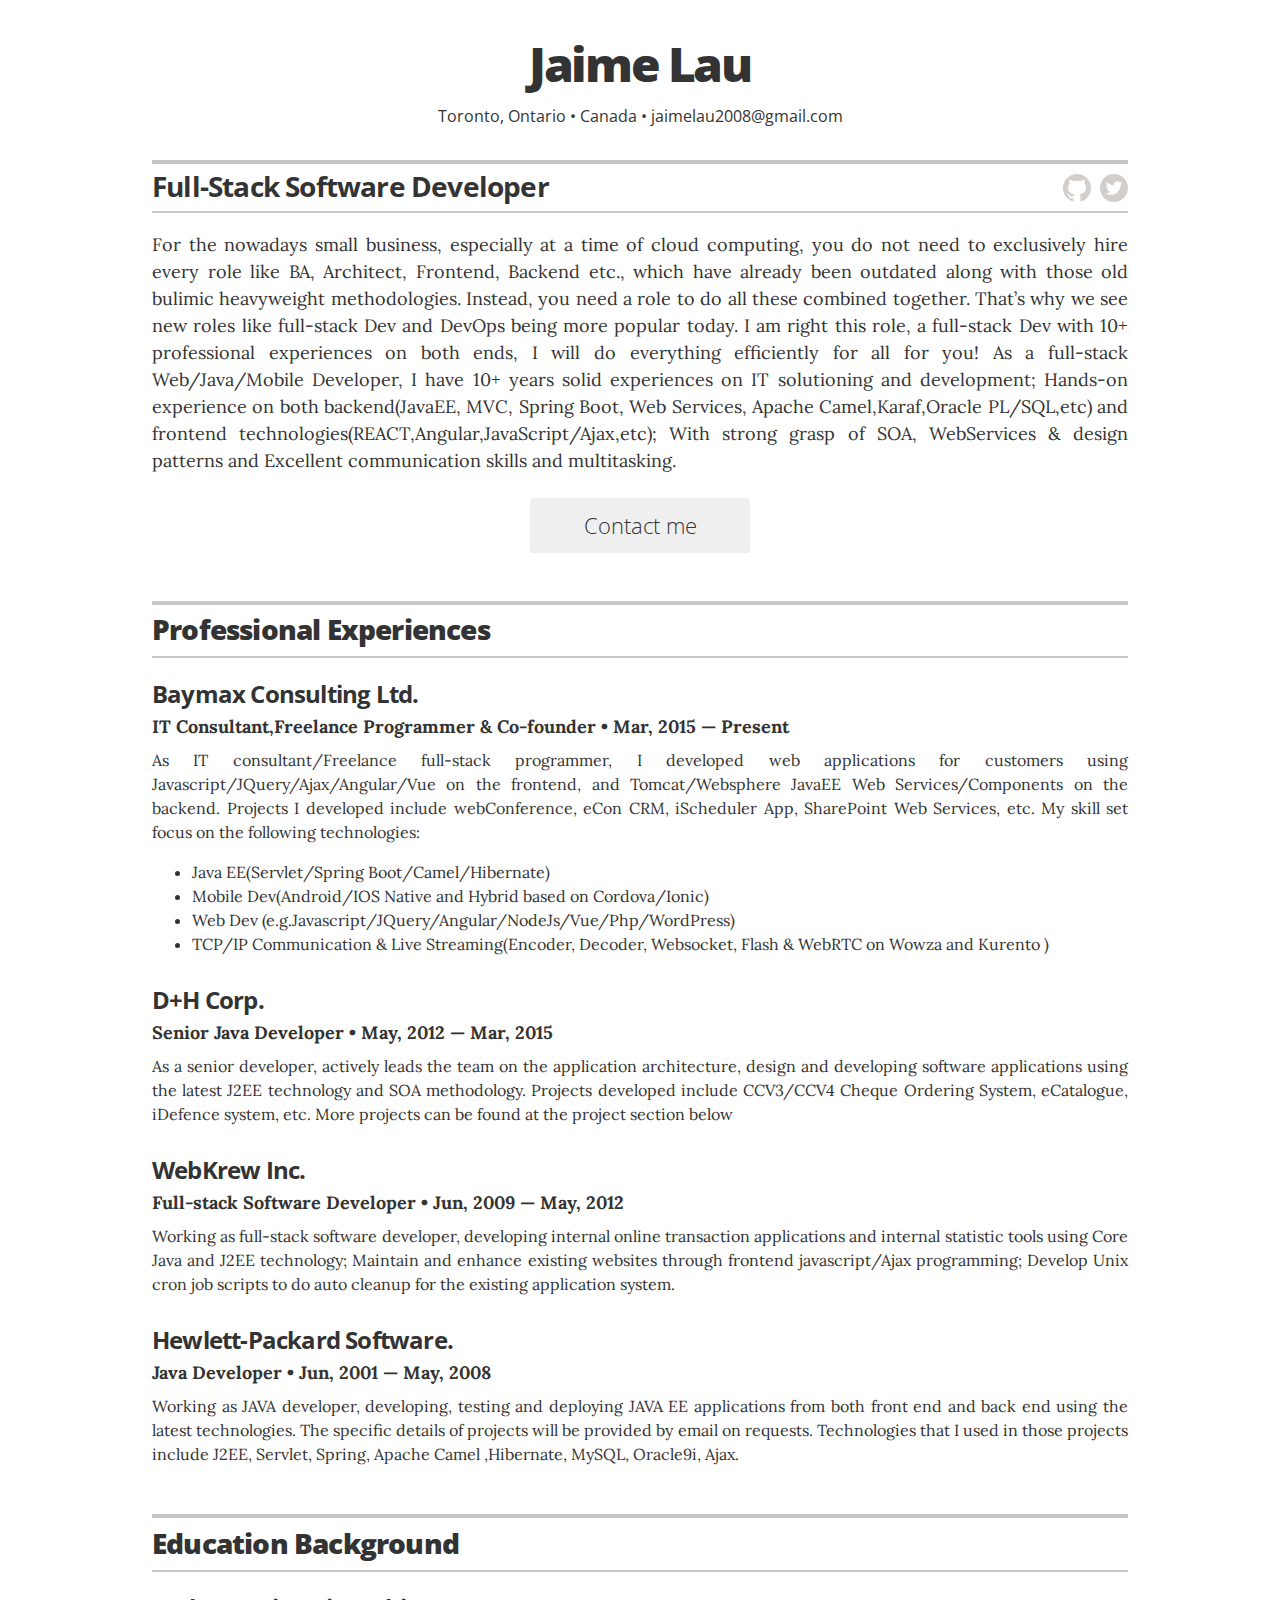
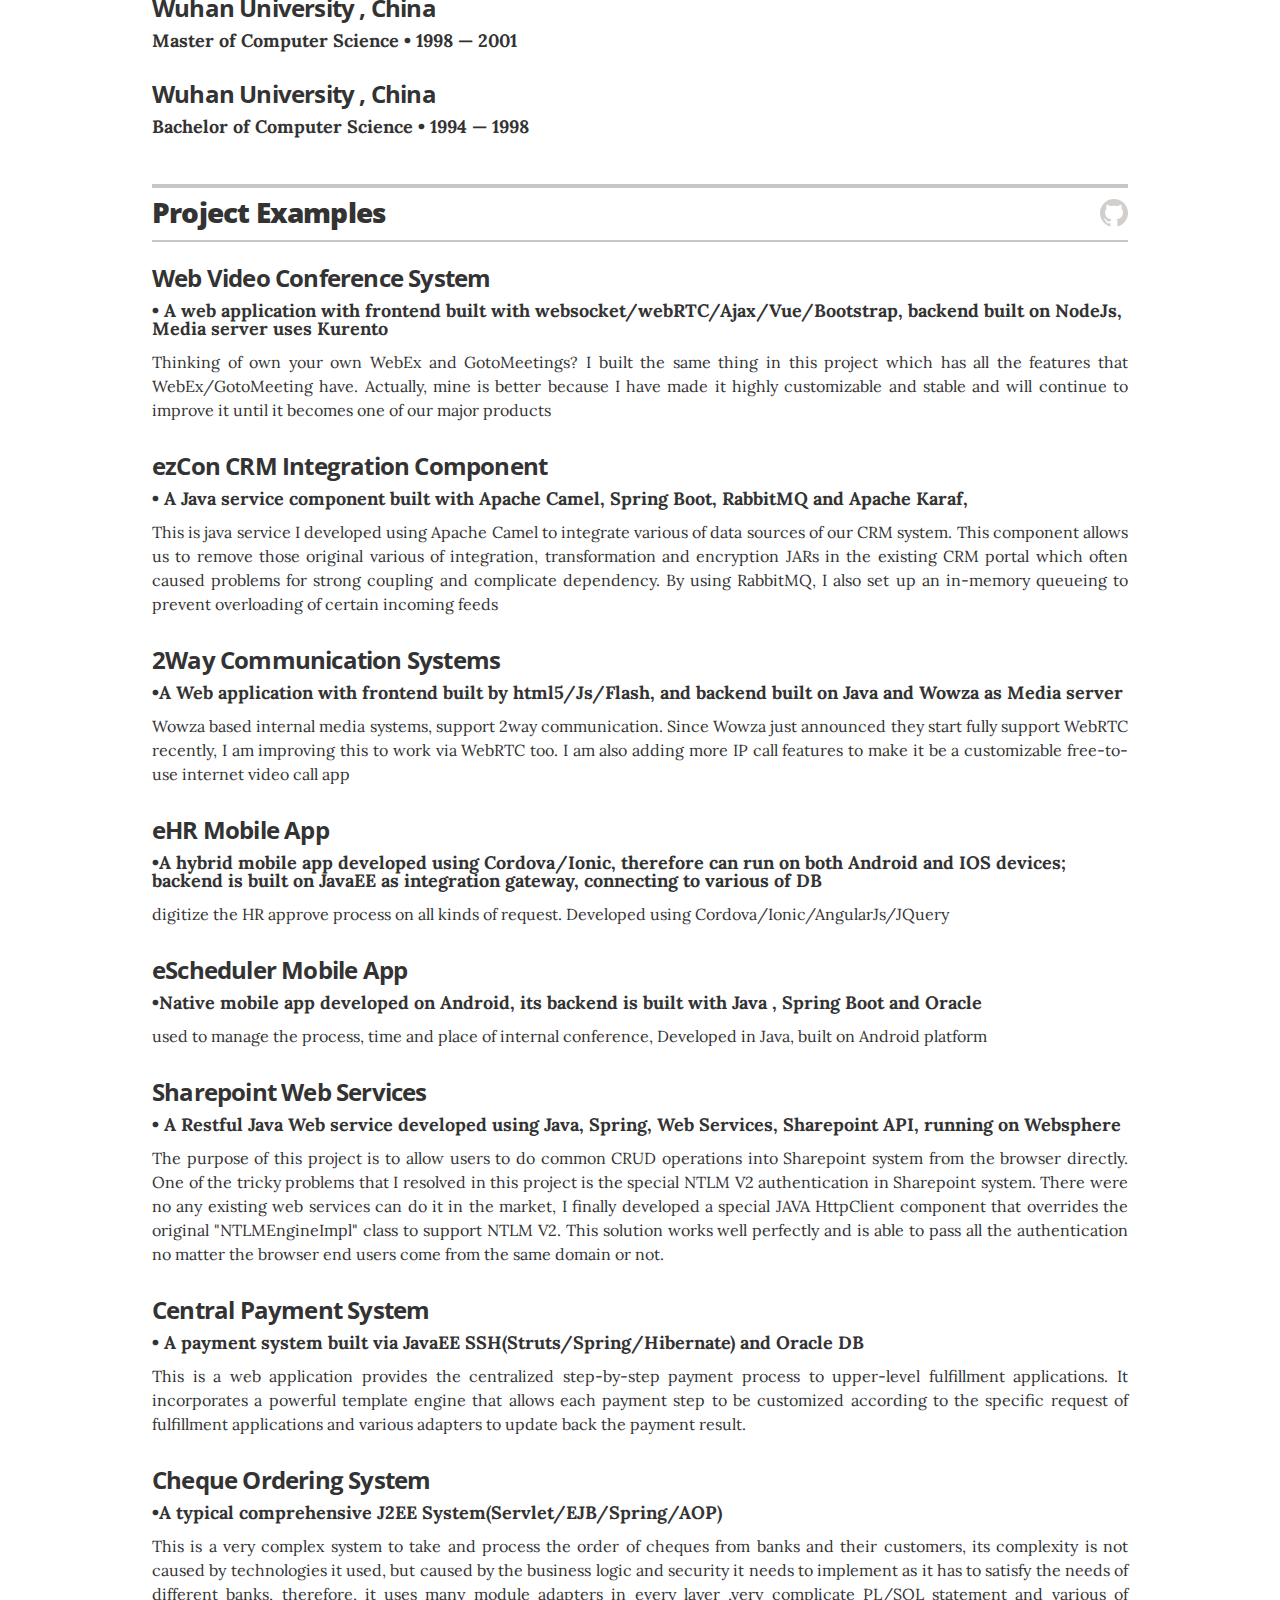
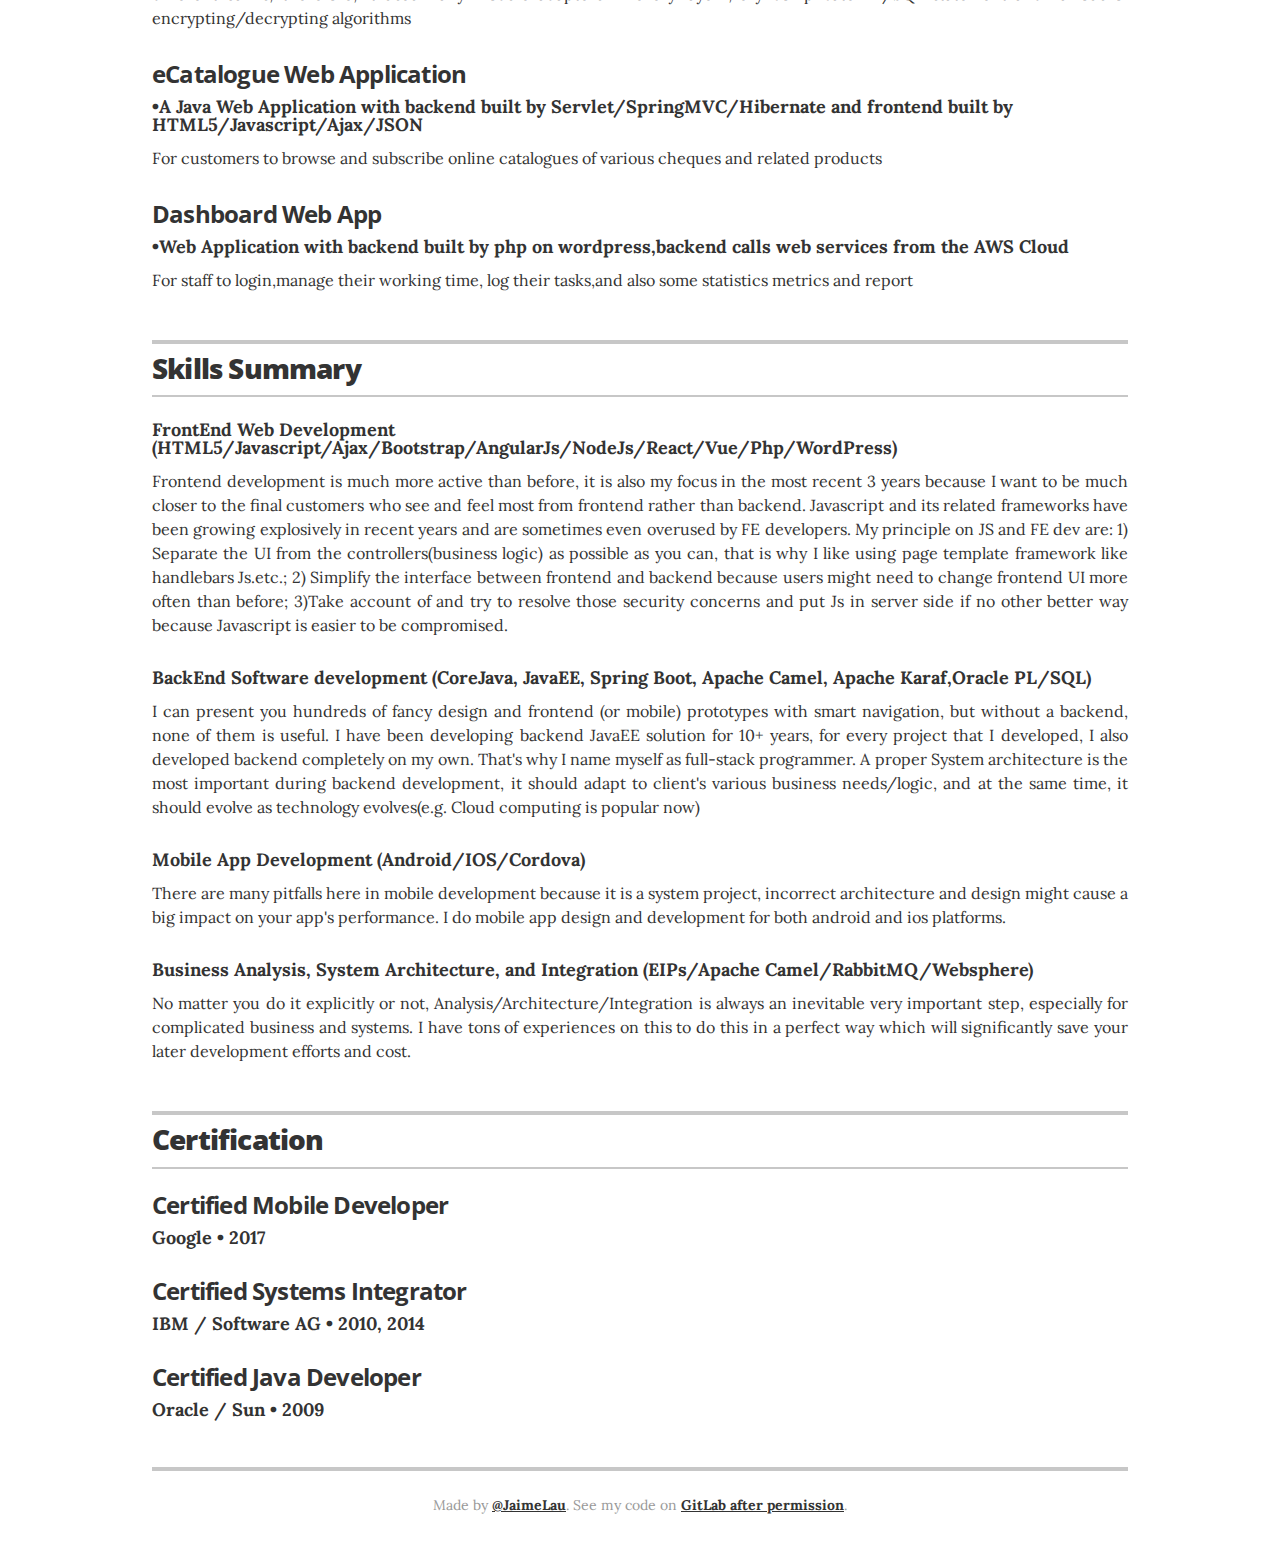
<file: noUse.html>
<!DOCTYPE html>
<html>

  <head>
  <meta charset="utf-8">
  <meta http-equiv="X-UA-Compatible" content="IE=edge">
  <meta name="viewport" content="width=device-width, initial-scale=1">

  <title>Jaime Lau  Resume</title>

  <!-- Google font typography settings - defined in _config.yml -->
  
  <link href='https://fonts.googleapis.com/css?family=Lora:400,700|Open+Sans:400,300,800,700' rel='stylesheet' type='text/css'>
  

  <meta name="description" content="Resume  for  Jaime Lau  and GitHub Pages sites.">

  <link rel="stylesheet" href="/css/main.css">
  <link rel="canonical" href="/">
  <link rel="icon" type="image/x-icon" href="/favicon.png" />
</head>


  <body class="theme-default">

    <div class="wrapper" itemscope itemtype="http://schema.org/Person">
      <meta itemprop="telephone" content="647-879-8968"/>
      <meta itemprop="address" content="Toronto, Ontario"/>

      <header class="page-header">

        <!-- You can turn off the avatar in _config.yml by setting to false -->
        

        <!-- Your name is defined in the _config.yml file -->
        <h1 class="header-name" itemprop="name">Jaime Lau</h1>

        <!-- To display contact info here, change `display_header_contact_info` value in _config.yml to true -->
        
        <div class="header-contact-info">
          <p>Toronto, Ontario • Canada • jaimelau2008@gmail.com</p>
        </div>
        

        <div class="title-bar no-print">

          <!-- Your title is also defined in the _config.yml file -->
          <h2 class="header-title" itemprop="jobTitle">Full-Stack Software Developer</h2>

          <!-- This is the markup for the icon links; moved out to an include because it's very verbose, and you shouldn't ever need to edit the markup (unless you want to re-order the icons); if you want to customize which links appear, define them in the _config.yml file -->
          <!-- and guess where these are defined? Yup, you guessed it: the _config.yml file -->

<ul class="icon-links">

  <!-- GitHub link -->
  
  <li class="icon-link-item"><a href="https://gitlab.com/jaimecode" class="icon-link" itemprop="sameAs"><svg class="icon" xmlns="http://www.w3.org/2000/svg" xmlns:xlink="http://www.w3.org/1999/xlink" x="0px" y="0px"
   viewBox="0 0 28 28" enable-background="new 0 0 28 28" xml:space="preserve" width="28">
<path id="GitHub" fill-rule="evenodd" clip-rule="evenodd" fill="#D1CECC" d="M14.01,0C6.27,0-0.01,6.28-0.01,14.02
  c0,6.19,4.02,11.45,9.59,13.3c0.7,0.13,0.96-0.3,0.96-0.68c0-0.33-0.01-1.21-0.02-2.38c-3.9,0.85-4.72-1.88-4.72-1.88
  c-0.64-1.62-1.56-2.05-1.56-2.05c-1.27-0.87,0.1-0.85,0.1-0.85c1.41,0.1,2.15,1.44,2.15,1.44c1.25,2.14,3.28,1.52,4.08,1.16
  c0.13-0.91,0.49-1.52,0.89-1.87c-3.11-0.35-6.38-1.56-6.38-6.93c0-1.53,0.55-2.78,1.44-3.76C6.37,9.17,5.89,7.74,6.65,5.81
  c0,0,1.18-0.38,3.85,1.44c1.12-0.31,2.32-0.47,3.51-0.47c1.19,0.01,2.39,0.16,3.51,0.47c2.68-1.81,3.85-1.44,3.85-1.44
  c0.76,1.93,0.28,3.35,0.14,3.71c0.9,0.98,1.44,2.23,1.44,3.76c0,5.38-3.28,6.57-6.4,6.92c0.5,0.43,0.95,1.29,0.95,2.6
  c0,1.87-0.02,3.39-0.02,3.84c0,0.37,0.25,0.81,0.96,0.67c5.56-1.86,9.58-7.11,9.58-13.3C28.03,6.28,21.75,0,14.01,0z"/>
</svg>
</a></li>
  

  <!-- Twitter link -->
  
  <li class="icon-link-item"><a href="http://twitter.com/jaimelau" class="icon-link" itemprop="sameAs"><svg class="icon" xmlns="http://www.w3.org/2000/svg" xmlns:xlink="http://www.w3.org/1999/xlink" x="0px" y="0px"
   viewBox="0 0 28 28" enable-background="new 0 0 28 28" xml:space="preserve" width="28">
<path id="Twitter" fill="#D1CECC" d="M14,0C6.27,0,0,6.27,0,14s6.27,14,14,14s14-6.27,14-14S21.73,0,14,0z M20.69,10.57
  c0.01,0.15,0.01,0.3,0.01,0.45c0,4.56-3.47,9.82-9.82,9.82c-1.95,0-3.76-0.57-5.29-1.55c0.27,0.03,0.54,0.05,0.82,0.05
  c1.62,0,3.11-0.55,4.29-1.48c-1.51-0.03-2.79-1.03-3.23-2.4c0.21,0.04,0.43,0.06,0.65,0.06c0.31,0,0.62-0.04,0.91-0.12
  c-1.58-0.32-2.77-1.71-2.77-3.39c0-0.01,0-0.03,0-0.04c0.47,0.26,1,0.41,1.56,0.43c-0.93-0.62-1.54-1.68-1.54-2.87
  c0-0.63,0.17-1.23,0.47-1.74c1.7,2.09,4.25,3.46,7.12,3.61c-0.06-0.25-0.09-0.52-0.09-0.79c0-1.91,1.55-3.45,3.45-3.45
  c0.99,0,1.89,0.42,2.52,1.09c0.79-0.15,1.53-0.44,2.19-0.84c-0.26,0.81-0.81,1.48-1.52,1.91c0.7-0.08,1.36-0.27,1.98-0.54
  C21.95,9.47,21.37,10.08,20.69,10.57z"/>
</svg>
</a></li>
  



</ul>


        </div>

        <div class="executive-summary" itemprop="description">
          <p>For the nowadays  small  business, especially at a time of cloud computing, you do not need to exclusively hire every role like BA, Architect, Frontend, Backend etc., which have already been outdated along with those old bulimic heavyweight methodologies.  
Instead, you need  a role to do all these combined together. That’s why we see new roles like full-stack Dev and DevOps being more popular today. I am right this role,  a full-stack Dev with 10+ professional experiences on both ends, I will do everything efficiently for all for you! As a full-stack Web/Java/Mobile Developer, I have 10+ years solid experiences on IT solutioning and development; Hands-on experience on both backend(JavaEE, MVC, Spring Boot, Web Services, Apache Camel,Karaf,Oracle PL/SQL,etc)  and frontend technologies(REACT,Angular,JavaScript/Ajax,etc); With strong grasp of SOA, WebServices & design patterns and Excellent communication skills and multitasking.</p>
        </div>

        
        <a href="mailto:jaimelau2008@gmail.com" class="contact-button no-print" itemprop="email">Contact me</a>
        

      </header>

      
      <!-- begin Experience -->
      <section class="content-section">

        <header class="section-header">
          <h2>Professional Experiences</h2>
        </header>

        
        <div class="resume-item" itemscope itemprop="worksFor" itemtype="http://schema.org/Organization">
          <h3 class="resume-item-title" itemprop="name">Baymax Consulting Ltd.</h3>
          <h4 class="resume-item-details" itemprop="description">IT Consultant,Freelance Programmer & Co-founder &bull; Mar, 2015 &mdash; Present</h4>
          <p class="resume-item-copy">As IT consultant/Freelance full-stack programmer, I developed web applications for customers using Javascript/JQuery/Ajax/Angular/Vue on the frontend, and Tomcat/Websphere JavaEE Web Services/Components on the backend. Projects I developed include webConference, eCon CRM, iScheduler App, SharePoint Web Services, etc. My skill set focus on the following technologies: <ul class="resume-item-list"><li>Java EE(Servlet/Spring Boot/Camel/Hibernate)</li><li>Mobile Dev(Android/IOS Native and Hybrid based on Cordova/Ionic)</li><li>Web Dev (e.g.Javascript/JQuery/Angular/NodeJs/Vue/Php/WordPress)</li><li>TCP/IP Communication & Live Streaming(Encoder, Decoder, Websocket, Flash & WebRTC on Wowza and Kurento  )</li></ul></p>
        </div><!-- end of resume-item -->
        
        <div class="resume-item" itemscope itemprop="worksFor" itemtype="http://schema.org/Organization">
          <h3 class="resume-item-title" itemprop="name">D+H Corp.</h3>
          <h4 class="resume-item-details" itemprop="description">Senior Java Developer &bull; May, 2012 &mdash; Mar, 2015</h4>
          <p class="resume-item-copy">As a senior developer, actively leads the team on the application architecture, design and developing software applications using the latest J2EE technology and SOA methodology. Projects developed include CCV3/CCV4 Cheque Ordering System, eCatalogue, iDefence system, etc. More projects can be found at the project section below</p>
        </div><!-- end of resume-item -->
        
        <div class="resume-item" itemscope itemprop="worksFor" itemtype="http://schema.org/Organization">
          <h3 class="resume-item-title" itemprop="name">WebKrew Inc.</h3>
          <h4 class="resume-item-details" itemprop="description">Full-stack Software Developer &bull; Jun, 2009 &mdash; May, 2012</h4>
          <p class="resume-item-copy">Working as full-stack software developer, developing internal online transaction applications and internal statistic tools using Core Java and J2EE technology; Maintain and enhance existing websites through frontend javascript/Ajax programming; Develop Unix cron job scripts to do auto cleanup for the existing application system.</p>
        </div><!-- end of resume-item -->
        
        <div class="resume-item" itemscope itemprop="worksFor" itemtype="http://schema.org/Organization">
          <h3 class="resume-item-title" itemprop="name">Hewlett-Packard Software.</h3>
          <h4 class="resume-item-details" itemprop="description">Java Developer &bull; Jun, 2001  &mdash; May, 2008</h4>
          <p class="resume-item-copy">Working as JAVA developer, developing, testing and deploying JAVA EE applications from both front end and back end using the latest technologies. The specific details of projects will be provided by email on requests. Technologies that I used in those projects include J2EE, Servlet, Spring, Apache Camel ,Hibernate, MySQL, Oracle9i, Ajax.</p>
        </div><!-- end of resume-item -->
        

      </section>
      <!-- end Experience -->
      


      
      <!-- begin Education -->
      <section class="content-section">
        <header class="section-header">
          <h2>Education Background</h2>
        </header>

        
        <div class="resume-item" itemscope itemprop="alumniOf" itemtype="http://schema.org/CollegeOrUniversity">
          <h3 class="resume-item-title" itemprop="name">Wuhan University , China</h3>
          <h4 class="resume-item-details group" itemprop="description">Master of Computer Science &bull; 1998 &mdash; 2001</h4>
          <h5 class="resume-item-details award-title" itemprop="description"></h5>
          <p class="resume-item-copy" itemprop="description">
            <ul class="resume-item-list">
              
            </ul></h5>


          <p class="resume-item-copy"></p>
        </div>
        
        <div class="resume-item" itemscope itemprop="alumniOf" itemtype="http://schema.org/CollegeOrUniversity">
          <h3 class="resume-item-title" itemprop="name">Wuhan University , China</h3>
          <h4 class="resume-item-details group" itemprop="description">Bachelor of Computer Science &bull; 1994 &mdash; 1998</h4>
          <h5 class="resume-item-details award-title" itemprop="description"></h5>
          <p class="resume-item-copy" itemprop="description">
            <ul class="resume-item-list">
              
            </ul></h5>


          <p class="resume-item-copy"></p>
        </div>
        
      </section>
      <!-- end Education -->
      


      
      <!-- begin Projects -->
      <section class="content-section">
        <header class="section-header">
          <h2>Project Examples
          <ul class="icon-links"> 
  <li class="icon-link-item"><a href="https://gitlab.com/jaimecode" class="icon-link" itemprop="sameAs">
    <svg class="icon" xmlns="http://www.w3.org/2000/svg" xmlns:xlink="http://www.w3.org/1999/xlink" x="0px" y="0px"
   viewBox="0 0 28 28" enable-background="new 0 0 28 28" xml:space="preserve" width="28">
<path id="GitHub" fill-rule="evenodd" clip-rule="evenodd" fill="#D1CECC" d="M14.01,0C6.27,0-0.01,6.28-0.01,14.02
  c0,6.19,4.02,11.45,9.59,13.3c0.7,0.13,0.96-0.3,0.96-0.68c0-0.33-0.01-1.21-0.02-2.38c-3.9,0.85-4.72-1.88-4.72-1.88
  c-0.64-1.62-1.56-2.05-1.56-2.05c-1.27-0.87,0.1-0.85,0.1-0.85c1.41,0.1,2.15,1.44,2.15,1.44c1.25,2.14,3.28,1.52,4.08,1.16
  c0.13-0.91,0.49-1.52,0.89-1.87c-3.11-0.35-6.38-1.56-6.38-6.93c0-1.53,0.55-2.78,1.44-3.76C6.37,9.17,5.89,7.74,6.65,5.81
  c0,0,1.18-0.38,3.85,1.44c1.12-0.31,2.32-0.47,3.51-0.47c1.19,0.01,2.39,0.16,3.51,0.47c2.68-1.81,3.85-1.44,3.85-1.44
  c0.76,1.93,0.28,3.35,0.14,3.71c0.9,0.98,1.44,2.23,1.44,3.76c0,5.38-3.28,6.57-6.4,6.92c0.5,0.43,0.95,1.29,0.95,2.6
  c0,1.87-0.02,3.39-0.02,3.84c0,0.37,0.25,0.81,0.96,0.67c5.56-1.86,9.58-7.11,9.58-13.3C28.03,6.28,21.75,0,14.01,0z"/>
</svg>
</a></li>
</ul>
            </h2>
        </header>

        
        <div class="resume-item" itemscope itemtype="http://schema.org/CreativeWork">
          <meta itemprop="creator" content="Jaime Lau" itemtype="http://schema.org/Person" />
          <h3 class="resume-item-title" itemprop="name">Web Video Conference System</h3>
          <h4 class="resume-item-details" itemprop="description">  &bull; A web application with frontend built with websocket/webRTC/Ajax/Vue/Bootstrap, backend built on NodeJs, Media server uses Kurento</h4>
          <p class="resume-item-copy">Thinking of own your own WebEx and GotoMeetings? I built the same thing in this project which has all the features that WebEx/GotoMeeting have. Actually, mine is better  because I have made it highly customizable and stable and will continue to improve it until it becomes one of our major products </p>
        </div>
        
        <div class="resume-item" itemscope itemtype="http://schema.org/CreativeWork">
          <meta itemprop="creator" content="Jaime Lau" itemtype="http://schema.org/Person" />
          <h3 class="resume-item-title" itemprop="name">ezCon CRM Integration Component</h3>
          <h4 class="resume-item-details" itemprop="description">  &bull; A Java service component built with Apache Camel, Spring Boot, RabbitMQ and Apache Karaf,</h4>
          <p class="resume-item-copy">This is java service I developed using Apache Camel  to integrate various of data sources of our CRM system.
This component allows us to remove those original various of integration, transformation and encryption JARs in the existing CRM portal which often caused problems for strong coupling and complicate dependency. By using RabbitMQ, I also set up an in-memory queueing to prevent overloading of certain incoming feeds</p>
        </div>
        <div class="resume-item" itemscope itemtype="http://schema.org/CreativeWork">
          <meta itemprop="creator" content="Jaime Lau" itemtype="http://schema.org/Person" />
          <h3 class="resume-item-title" itemprop="name">2Way Communication Systems</h3>
          <h4 class="resume-item-details" itemprop="description">  &bull;A Web application with frontend built by html5/Js/Flash, and backend built on Java  and Wowza as Media server</h4>
          <p class="resume-item-copy">Wowza based internal media systems, support 2way communication. Since Wowza just announced they start fully support WebRTC recently, I am improving this to work via WebRTC too. I am also adding more IP call features to make it be a customizable free-to-use internet video call app </p>
        </div>
        
        <div class="resume-item" itemscope itemtype="http://schema.org/CreativeWork">
          <meta itemprop="creator" content="Jaime Lau" itemtype="http://schema.org/Person" />
          <h3 class="resume-item-title" itemprop="name">eHR Mobile App</h3>
          <h4 class="resume-item-details" itemprop="description">  &bull;A hybrid mobile app developed using Cordova/Ionic, therefore can run on both Android and IOS devices; backend is built on JavaEE as integration gateway, connecting to various of DB</h4>
          <p class="resume-item-copy">digitize the HR approve process on all kinds of request. Developed using Cordova/Ionic/AngularJs/JQuery</p>
        </div>
        
        <div class="resume-item" itemscope itemtype="http://schema.org/CreativeWork">
          <meta itemprop="creator" content="Jaime Lau" itemtype="http://schema.org/Person" />
          <h3 class="resume-item-title" itemprop="name">eScheduler Mobile App</h3>
          <h4 class="resume-item-details" itemprop="description">  &bull;Native mobile app developed on Android, its backend is built with Java , Spring Boot and Oracle</h4>
          <p class="resume-item-copy">used to manage the process, time and place of internal conference, Developed in Java, built on Android platform</p>
        </div>
        
        <div class="resume-item" itemscope itemtype="http://schema.org/CreativeWork">
          <meta itemprop="creator" content="Jaime Lau" itemtype="http://schema.org/Person" />
          <h3 class="resume-item-title" itemprop="name">Sharepoint Web Services</h3>
          <h4 class="resume-item-details" itemprop="description">  &bull; A Restful Java Web service developed using Java, Spring, Web Services, Sharepoint API, running on Websphere</h4>
          <p class="resume-item-copy">The purpose of this project is to allow users to do common CRUD operations into Sharepoint system from the browser directly.
One of the  tricky problems that I resolved in this project is  the special  NTLM V2 authentication in Sharepoint system. 
There were no any existing web services can do it in the market, I  finally developed a  special JAVA HttpClient component that overrides 
the original "NTLMEngineImpl" class to support NTLM V2. This solution works well perfectly and is able to pass all the authentication
 no matter the browser end users come from the same domain or not.</p>
        </div>
        
         <div class="resume-item" itemscope itemtype="http://schema.org/CreativeWork">
          <meta itemprop="creator" content="Jaime Lau" itemtype="http://schema.org/Person" />
          <h3 class="resume-item-title" itemprop="name">Central Payment System</h3>
          <h4 class="resume-item-details" itemprop="description">  &bull; A payment system built via JavaEE SSH(Struts/Spring/Hibernate) and Oracle DB </h4>
          <p class="resume-item-copy">
            This is a web application provides the centralized step-by-step payment process to upper-level fulfillment applications. It incorporates a powerful template engine that allows each payment step to be customized according to the specific request of fulfillment applications and various adapters to update back the payment result.</p>
        </div>
        
        <div class="resume-item" itemscope itemtype="http://schema.org/CreativeWork">
          <meta itemprop="creator" content="Jaime Lau" itemtype="http://schema.org/Person" />
          <h3 class="resume-item-title" itemprop="name">Cheque Ordering System</h3>
          <h4 class="resume-item-details" itemprop="description">  &bull;A typical comprehensive J2EE System(Servlet/EJB/Spring/AOP) </h4>
          <p class="resume-item-copy">This is a very complex system to take and process the order of cheques from banks and their customers, its complexity is not caused by technologies it used, but caused by the business logic and security  it needs to implement as it has to satisfy the needs of different banks, therefore, it uses many module adapters in every layer ,very complicate PL/SQL statement and various of encrypting/decrypting algorithms</p>
        </div>
        
        <div class="resume-item" itemscope itemtype="http://schema.org/CreativeWork">
          <meta itemprop="creator" content="Jaime Lau" itemtype="http://schema.org/Person" />
          <h3 class="resume-item-title" itemprop="name">eCatalogue Web Application</h3>
          <h4 class="resume-item-details" itemprop="description">  &bull;A Java Web Application with backend built by Servlet/SpringMVC/Hibernate and frontend built by HTML5/Javascript/Ajax/JSON </h4>
          <p class="resume-item-copy">For customers  to browse and subscribe online catalogues of various cheques and related products</p>
        </div>
        
         <div class="resume-item" itemscope itemtype="http://schema.org/CreativeWork">
          <meta itemprop="creator" content="Jaime Lau" itemtype="http://schema.org/Person" />
          <h3 class="resume-item-title" itemprop="name">Dashboard Web App</h3>
          <h4 class="resume-item-details" itemprop="description">  &bull;Web Application with backend built by php on wordpress,backend calls web services from the AWS Cloud </h4>
          <p class="resume-item-copy">For staff to login,manage their working time, log their tasks,and also some statistics metrics and report </p>
        </div>
      </section>
      <!-- end Projects -->
      
      
      <!-- begin Skills -->
      <section class="content-section">

        <header class="section-header">
          <h2>Skills Summary</h2>
        </header>
        
        <div class="resume-item">
          <h4 class="resume-item-details">FrontEnd Web Development (HTML5/Javascript/Ajax/Bootstrap/AngularJs/NodeJs/React/Vue/Php/WordPress)</h4>
          <p class="resume-item-copy">Frontend development is much more active than before, it is also my focus in the most recent 3 years because I want to be much closer to the final customers who see and feel most from frontend rather than backend. Javascript and its related frameworks have been growing explosively in recent years and are sometimes even overused by FE developers. My principle on JS and FE dev are: 1) Separate the UI from the controllers(business logic) as possible as you can, that is why I like using page template framework like handlebars Js.etc.;  2) Simplify the interface between frontend and backend because users might need to change frontend UI more often than before;  3)Take account of and try to resolve  those security concerns and put Js in server side if no other better way because Javascript is easier to be compromised.</p>
        </div>
        
        <div class="resume-item">
          <h4 class="resume-item-details">BackEnd Software development (CoreJava, JavaEE, Spring Boot, Apache Camel, Apache Karaf,Oracle PL/SQL)</h4>
          <p class="resume-item-copy">I can present you hundreds of fancy design and  frontend (or mobile) prototypes with smart navigation, but without a backend, none of them is useful. I have been developing backend JavaEE solution for 10+ years, for every project that I developed, I also developed backend completely on my own. That's why I name myself as full-stack  programmer. A proper System architecture is the most important during backend development, it should adapt to client's various business needs/logic, and at the same time, it should evolve as technology evolves(e.g. Cloud computing is popular now)</p>
        </div>
        
        <div class="resume-item">
          <h4 class="resume-item-details">Mobile App Development (Android/IOS/Cordova)</h4>
          <p class="resume-item-copy">There are many pitfalls here in mobile development because it is a system project, incorrect architecture and design might cause a big impact on your app's performance. I do mobile app design and development for both android and ios platforms.</p>
        </div>
        
        <div class="resume-item">
          <h4 class="resume-item-details">Business Analysis, System Architecture, and Integration (EIPs/Apache Camel/RabbitMQ/Websphere)</h4>
          <p class="resume-item-copy">No matter you do it explicitly or not, Analysis/Architecture/Integration is always an inevitable very important step, especially for complicated business and systems. I have tons of experiences on this to do this in a perfect way which will significantly save your later development efforts and cost.</p>
        </div>    

      </section>
      <!-- end Skills -->
      

      
      <!-- begin Recognition -->
      <section class="content-section">

        <header class="section-header">
          <h2>Certification</h2>
        </header>

        
        <div class="resume-item">
          <h3 class="resume-item-title" itemprop="award">Certified Mobile Developer</h3>
          <h4 class="resume-item-details">Google &bull; 2017</h4>
        </div>
        
        <div class="resume-item">
          <h3 class="resume-item-title" itemprop="award">Certified Systems Integrator</h3>
          <h4 class="resume-item-details">IBM / Software AG &bull; 2010, 2014</h4>
        </div>
        
        <div class="resume-item">
          <h3 class="resume-item-title" itemprop="award">Certified Java Developer</h3>
          <h4 class="resume-item-details">Oracle / Sun &bull; 2009</h4>
        </div>
        

      </section>
      <!-- end Recognition -->
      <footer class="page-footer">
        <p class="footer-line">Made by <a href="https://jaimelau.github.io/">@JaimeLau</a>. See my code on <a href="https://gitlab.com/jaimecode">GitLab after permission</a>.</p>
      </footer>

    </div>

  </body>

</html>
</file>
<file: css/main.css>
/*! normalize.css v3.0.3 | MIT License | github.com/necolas/normalize.css */html{font-family:sans-serif;text-size-adjust:100%}body{margin:0}article,aside,details,figcaption,figure,footer,header,hgroup,main,menu,nav,section,summary{display:block}audio,canvas,progress,video{display:inline-block;vertical-align:baseline}audio:not([controls]){display:none;height:0}[hidden],template{display:none}a{background-color:transparent}a:active,a:hover{outline:0}abbr[title]{border-bottom:1px dotted}b,strong{font-weight:bold}dfn{font-style:italic}h1{font-size:2em;margin:0.67em 0}mark{background:#ff0;color:#000}small{font-size:80%}sub,sup{font-size:75%;line-height:0;position:relative;vertical-align:baseline}sup{top:-0.5em}sub{bottom:-0.25em}img{border:0}svg:not(:root){overflow:hidden}figure{margin:1em 40px}hr{box-sizing:content-box;height:0}pre{overflow:auto}code,kbd,pre,samp{font-family:monospace, monospace;font-size:1em}button,input,optgroup,select,textarea{color:inherit;font:inherit;margin:0}button{overflow:visible}button,select{text-transform:none}button,html input[type="button"],input[type="reset"],input[type="submit"]{-webkit-appearance:button;cursor:pointer}button[disabled],html input[disabled]{cursor:default}button::-moz-focus-inner,input::-moz-focus-inner{border:0;padding:0}input{line-height:normal}input[type="checkbox"],input[type="radio"]{box-sizing:border-box;padding:0}input[type="number"]::-webkit-inner-spin-button,input[type="number"]::-webkit-outer-spin-button{height:auto}input[type="search"]{-webkit-appearance:textfield;box-sizing:content-box}input[type="search"]::-webkit-search-cancel-button,input[type="search"]::-webkit-search-decoration{-webkit-appearance:none}fieldset{border:1px solid #c0c0c0;margin:0 2px;padding:0.35em 0.625em 0.75em}legend{border:0;padding:0}textarea{overflow:auto}optgroup{font-weight:bold}table{border-collapse:collapse;border-spacing:0}td,th{padding:0}*{-webkit-box-sizing:border-box;-moz-box-sizing:border-box;box-sizing:border-box}html{background:#fff}body{font-family:"Lora", "Minion Pro", Palatino, Georgia, serif;color:#333;font-size:16px;line-height:1.5}.wrapper:before,.wrapper:after{content:"";display:table}.wrapper:after{clear:both}.wrapper{max-width:1024px;padding:0 24px;margin:0 auto;zoom:1}.group:before,.group:after{content:"";display:table}.group:after{clear:both}.group{zoom:1}::-moz-selection{background:rgba(51,51,51,0.8);color:#fff;text-shadow:none}::selection{background:rgba(51,51,51,0.8);color:#fff;text-shadow:none}.container{width:980px;margin-right:auto;margin-left:auto}.container:before{display:table;content:""}.container:after{display:table;clear:both;content:""}.columns{margin-right:-10px;margin-left:-10px}.columns:before{display:table;content:""}.columns:after{display:table;clear:both;content:""}.column{float:left;padding-right:10px;padding-left:10px}.one-third{width:33.333333%}.two-thirds{width:66.666667%}.one-fourth{width:25%}.one-half{width:50%}.three-fourths{width:75%}.one-fifth{width:20%}.four-fifths{width:80%}.single-column{padding-right:10px;padding-left:10px}.table-column{display:table-cell;width:1%;padding-right:10px;padding-left:10px;vertical-align:top}.section-header{border-top:4px solid #c7c7c7;border-bottom:2px solid #c7c7c7;padding:.2rem 0 .4rem;margin-bottom:1.5rem}.section-header h2{font-family:"Open Sans", "Helvetica Neue", Helvetica, Arial, sans-serif;font-weight:900;font-size:1.75rem;letter-spacing:-.05rem;margin:0}.page-header{padding:1.5rem 0}.page-header .avatar{width:95px;max-width:100%;overflow:hidden;-webkit-border-radius:100px;-moz-border-radius:100px;border-radius:100px;margin:0 auto;display:block}.page-header .header-name{font-family:"Open Sans", "Helvetica Neue", Helvetica, Arial, sans-serif;font-size:3rem;font-weight:900;text-align:center;letter-spacing:-.15rem;line-height:1;margin:1rem 0 0}.page-header .header-contact-info{font-family:"Open Sans", "Helvetica Neue", Helvetica, Arial, sans-serif;text-align:center}.page-header .header-contact-info p a{color:inherit}.page-header .title-bar{border-top:4px solid #c7c7c7;border-bottom:2px solid #c7c7c7;padding:.2rem 0 .4rem;margin-top:2rem;padding:.4rem 0}.page-header .title-bar:before{display:table;content:""}.page-header .title-bar:after{display:table;clear:both;content:""}.page-header .title-bar .header-title{font-family:"Open Sans", "Helvetica Neue", Helvetica, Arial, sans-serif;font-weight:bold;font-size:1.75rem;line-height:2rem;letter-spacing:-.05rem;text-align:center;margin:0 0 .5rem}@media (min-width: 600px){.page-header .title-bar .header-title{float:left;margin:0}}@media (min-width: 600px){.page-header .executive-summary{font-size:1.125rem;text-align:justify;line-height:inherit;}}.icon-links{margin:0;padding:0;list-style:none;position:relative;top:4px;text-align:center;border-top:2px solid #c7c7c7;padding-top:.4rem}@media (min-width: 600px){.icon-links{float:right;border-top:none;padding-top:0}}.icon-links .icon-link-item{display:inline-block;margin-left:5px}.icon-links .icon-link{display:inline-block}.icon-links .icon-link:hover .icon path{fill:#333;-webkit-transition:all 0.2s ease;-moz-transition:all 0.2s ease;transition:all 0.2s ease}.icon-links .icon{height:28px}.contact-button{-webkit-border-radius:3px;-moz-border-radius:3px;border-radius:3px;background-color:#efefef;text-decoration:none;text-align:center;display:block;margin:1.5rem auto;width:220px;font-size:1.375rem;font-family:"Open Sans", "Helvetica Neue", Helvetica, Arial, sans-serif;font-weight:300;color:#333;line-height:55px;-webkit-transition:all 0.2s ease;-moz-transition:all 0.2s ease;transition:all 0.2s ease}.contact-button:hover{background-color:#333;color:#fff}.contact-button.not-looking{width:400px}.content-section{margin:0 0 3rem}.content-section .resume-item{margin-bottom:2rem}.content-section .resume-item-title{font-family:"Open Sans", "Helvetica Neue", Helvetica, Arial, sans-serif;font-weight:700;margin:0 0 .75rem;font-size:1.5rem;letter-spacing:-.05rem;line-height:1}.content-section .resume-item-details{font-size:1.125rem;margin:0 0 .75rem;line-height:1}.content-section .resume-item-details.award-title{font-size:1rem}.content-section .resume-item-title a,.content-section .resume-item-details a,.content-section .resume-item-copy a,.content-section .resume-item-list a{color:#333;text-decoration:none;border-bottom:1px solid}.content-section .resume-item-title a:hover,.content-section .resume-item-details a:hover,.content-section .resume-item-copy a:hover,.content-section .resume-item-list a:hover{border-bottom:none;color:#9c9c9c}.content-section .resume-item-copy{margin:.75rem 0 0;text-align:justify;}.page-footer{border-top:4px solid #c7c7c7;padding-top:1.5rem;text-align:center;margin-bottom:3rem}.page-footer .footer-line{margin:0;font-size:.875rem;color:#999}.page-footer .footer-line>a{font-weight:700;color:#333}.print-only{display:none !important}@media print{.no-print{display:none !important}.print-only{display:block !important}body{font-size:12px;line-height:1rem}.page-header{padding:1rem 0 .2rem}.page-header .header-name{font-family:"Open Sans", "Helvetica Neue", Helvetica, Arial, sans-serif;font-weight:700;font-size:2rem;margin:0 0 .2rem}.section-header{border-top:1px solid #c7c7c7;border-bottom:1px solid #c7c7c7;padding:.2rem 0 .2rem;margin-bottom:1rem}.section-header h2{font-size:1.2rem;line-height:1.5rem}.content-section{margin:0 0 1rem}.content-section .resume-item{margin-bottom:1rem}.content-section .resume-item-title{font-size:16px;line-height:.7em}.content-section .resume-item-details{font-size:12px;margin:0 0 .75rem;line-height:.7em;font-style:italic}.content-section .resume-item-details.award-title{font-size:11px}}
</file>
